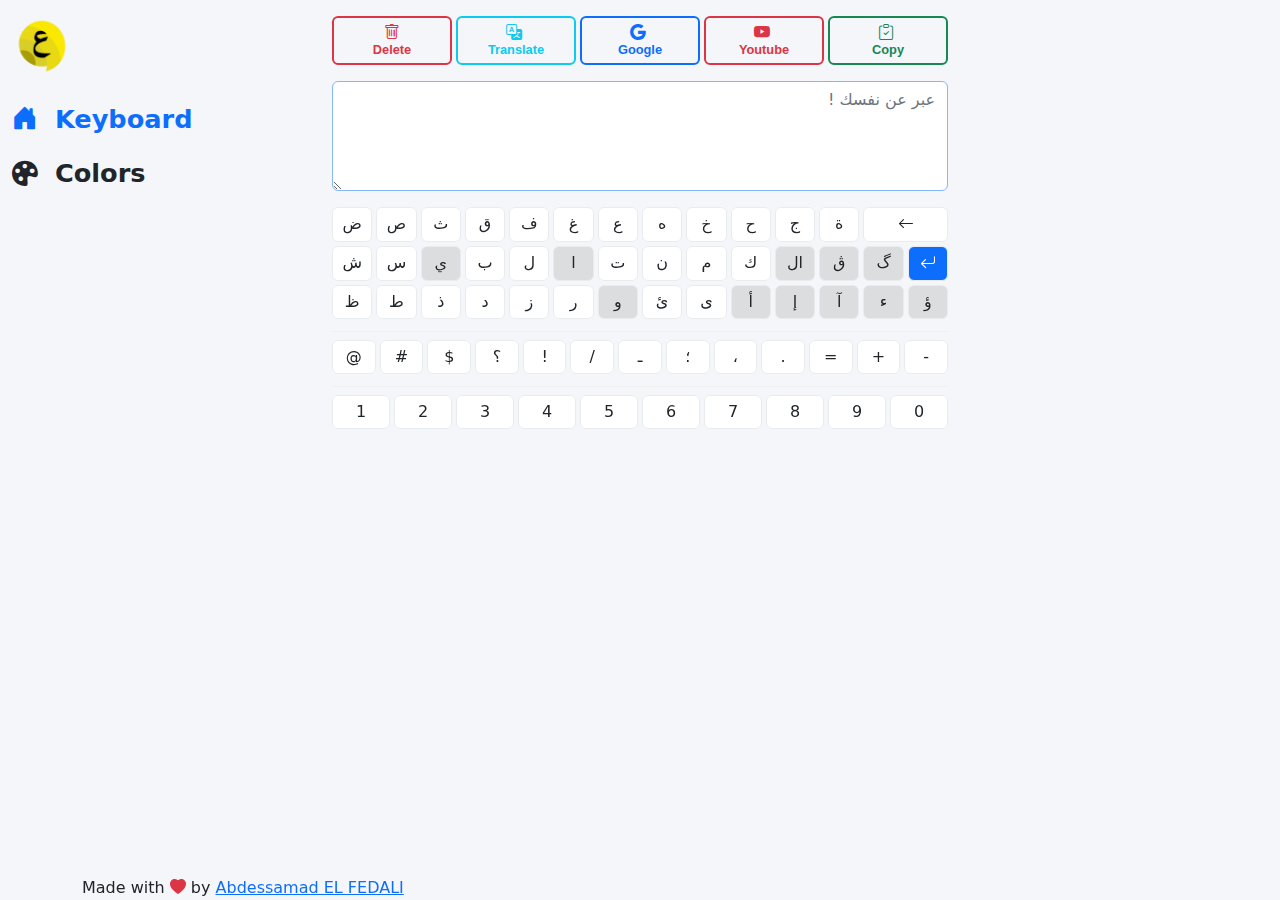
<file: index.html>
<!DOCTYPE html>
<html lang="ar">

<head>
  <meta charset="UTF-8">
  <meta http-equiv="X-UA-Compatible" content="IE=edge">

  <meta name="viewport" content="width=device-width, initial-scale=1.0">
  <meta name="description" content="Best Arabic keyboard, colors an todo list you can use it daily in your work">
  <title>Ar tools - arabic keyboard </title>
  <link rel="stylesheet" href="css/theme.min.css">
  <script src="https://code.jquery.com/jquery-3.6.0.min.js"
    integrity="sha256-/xUj+3OJU5yExlq6GSYGSHk7tPXikynS7ogEvDej/m4=" crossorigin="anonymous"></script>
  <link rel="stylesheet" href="https://cdn.jsdelivr.net/npm/bootstrap-icons@1.9.1/font/bootstrap-icons.css">
  <link rel="shortcut icon" href="favicon.png" type="image/x-icon">

  <!-- Global site tag (gtag.js) - Google Analytics -->
  <script async src="https://www.googletagmanager.com/gtag/js?id=G-72LWES2GHR"></script>
  <script>
    window.dataLayer = window.dataLayer || [];
    function gtag() { dataLayer.push(arguments); }
    gtag('js', new Date());

    gtag('config', 'G-72LWES2GHR');
  </script>
</head>

<body>



  <main id="main">
    <div class="container-fluid my-3">
      <div class="row">
        <div class="col-lg-3">

          <!-- logo -->
          <a href="https://elfedali.github.io/artools/">
            <img src="./logo.png" alt="arabic keyword" srcset="" width="60">
          </a>


          <ul class="menu">
            <li>
              <a href="https://elfedali.github.io/artools/" class="active">
                <i class="bi bi-house-door-fill"></i>
                <span class="ms-2">Keyboard</span>
              </a>
            </li>


            <li>
              <a href="https://elfedali.github.io/artools/colors">
                <i class="bi bi-palette-fill"></i>
                <span class="ms-2">Colors</span>
              </a>
            </li>

            <!-- <li>
              <a href="/todo/">
                <i class="bi bi-info-circle-fill"></i>
                <span class="ms-2">To do</span>
              </a>
            </li> -->

          </ul>

        </div>
        <div class="col-lg-6 ">
          <div class="actions d-grid">
            <button class="btn btn-outline-danger" id="delete_text">
              <div>
                <i class="bi bi-trash"></i>
                <div>
                  Delete
                </div>
              </div>
            </button>
            <button class="btn btn-outline-info" id="openTranslateEn">
              <div>
                <i class="bi bi-translate text-small me-1"></i>
                <div>
                  Translate
                </div>
              </div>
            </button>
            <button class="btn btn-outline-primary" id="openGoogle">
              <div>
                <i class="bi bi-google text-small me-1"></i>
                <div>
                  Google
                </div>
              </div>
            </button>
            <button class="btn btn-outline-danger" id="openYoutube">
              <div>
                <i class="bi bi-youtube text-small me-1"></i>
                <div>
                  Youtube
                </div>
              </div>
            </button>

            <button class="btn btn-outline-success" id="copy">
              <div>
                <i class="bi bi-clipboard-check text-small me-1"></i>
                <div>Copy</div>
              </div>
            </button>

          </div>
          <form class="mb-3" dir="rtl">
            <div class="form-group">
              <textarea name="text" id="formControlTextarea" rows="4" class="form-control w-100" autofocus
                placeholder="عبر عن نفسك !"></textarea>
            </div>
          </form>




          <!--start Keyboard-->
          <div id="id-kb">
            <div class="kb-inner">
              <div class="kb-row">



                <div class="kb-key" data-value="ض">
                  <span>
                    ض
                  </span>
                </div>


                <div class="kb-key" data-value="ص">
                  <span>
                    ص
                  </span>
                </div>


                <div class="kb-key" data-value="ث">
                  <span>ث</span>
                </div>


                <div class="kb-key" data-value="ق">
                  <span>
                    ق
                  </span>
                </div>


                <div class="kb-key" data-value="ف">
                  <span>
                    ف
                  </span>
                </div>


                <div class="kb-key" data-value="غ">
                  <span>
                    غ
                  </span>
                </div>


                <div class="kb-key" data-value="ع">
                  <span>
                    ع
                  </span>
                </div>


                <div class="kb-key" data-value="ه">
                  <span>
                    ه
                  </span>
                </div>


                <div class="kb-key" data-value="خ">
                  <span>خ</span>
                </div>


                <div class="kb-key" data-value="ح">
                  <span>
                    ح
                  </span>
                </div>


                <div class="kb-key" data-value="ج">
                  <span>
                    ج
                  </span>
                </div>


                <div class="kb-key" data-value="ة">
                  <span>
                    ة
                  </span>
                </div>


                <div class="kb-key long-key" id="delete" data-value="del">

                  <i class="bi bi-arrow-left"></i>
                </div>

              </div>

              <div class="kb-row">

                <div class="kb-key" data-value="ش">
                  <span>
                    ش
                  </span>
                </div>


                <div class="kb-key" data-value="س">
                  <span>
                    س
                  </span>
                </div>


                <div class="kb-key kb-special" data-value="ي">
                  <span>
                    ي
                  </span>
                </div>


                <div class="kb-key" data-value="ب">
                  <span>
                    ب
                  </span>
                </div>


                <div class="kb-key" data-value="ل">
                  <span>
                    ل
                  </span>
                </div>


                <div class="kb-key kb-special" data-value="ا">
                  <span>
                    ا
                  </span>
                </div>


                <div class="kb-key" data-value="ت">
                  <span>
                    ت
                  </span>
                </div>


                <div class="kb-key" data-value="ن">
                  <span>
                    ن
                  </span>
                </div>


                <div class="kb-key" data-value="م">
                  <span>
                    م
                  </span>
                </div>


                <div class="kb-key" data-value="ك">
                  <span>
                    ك
                  </span>
                </div>


                <div class="kb-key kb-special" data-value="ال">
                  <span>
                    ال
                  </span>
                </div>


                <div class="kb-key kb-special" data-value="ڨ">
                  <span>
                    ڨ
                  </span>
                </div>


                <div class="kb-key kb-special" data-value="گ">
                  <span>
                    گ
                  </span>
                </div>
                <div class="kb-key text-bg-primary" data-value="enter">
                  <span>
                    <i class="bi bi-arrow-return-left"></i>
                  </span>
                </div>


              </div>
              <div class="kb-row">


                <div class="kb-key" data-value="ظ">
                  <span>
                    ظ
                  </span>
                </div>


                <div class="kb-key" data-value="ط">
                  <span>
                    ط
                  </span>
                </div>


                <div class="kb-key" data-value="ذ">
                  <span>
                    ذ
                  </span>
                </div>


                <div class="kb-key" data-value="د">
                  <span>
                    د
                  </span>
                </div>


                <div class="kb-key" data-value="ز">
                  <span>
                    ز
                  </span>
                </div>


                <div class="kb-key" data-value="ر">
                  <span>
                    ر
                  </span>
                </div>


                <div class="kb-key kb-special" data-value="و">
                  <span>
                    و
                  </span>
                </div>


                <div class="kb-key" data-value="ئ">
                  <span>
                    ئ
                  </span>
                </div>


                <div class="kb-key" data-value="ى">
                  <span>
                    ى
                  </span>
                </div>


                <div class="kb-key kb-special" data-value="أ">
                  <span>
                    أ
                  </span>
                </div>


                <div class="kb-key kb-special" data-value="إ">
                  <span>
                    إ
                  </span>
                </div>


                <div class="kb-key kb-special" data-value="آ">
                  <span>
                    آ
                  </span>
                </div>


                <div class="kb-key kb-special" data-value="ء">
                  <span>
                    ء
                  </span>
                </div>


                <div class="kb-key kb-special" data-value="ؤ">
                  <span>
                    ؤ
                  </span>
                </div>


              </div>
              <hr>
              <div class="d-grid kb-row-13 gap-1">

                <div class="kb-key" data-value="@">
                  <span>@</span>
                </div>


                <div class="kb-key" data-value="#">
                  <span>#</span>
                </div>


                <div class="kb-key" data-value="$">
                  <span>$</span>
                </div>


                <div class="kb-key" data-value="؟">
                  <span>؟</span>
                </div>


                <div class="kb-key" data-value="!">
                  <span>!</span>
                </div>


                <div class="kb-key" data-value="/">
                  <span>/</span>
                </div>


                <div class="kb-key" data-value="-">
                  <span>ـ</span>
                </div>


                <div class="kb-key" data-value="؛">
                  <span>؛</span>
                </div>


                <div class="kb-key" data-value="،">
                  <span>،</span>
                </div>


                <div class="kb-key" data-value=".">
                  <span>.</span>
                </div>


                <div class="kb-key" data-value="=">
                  <span>=</span>
                </div>


                <div class="kb-key" data-value="+">
                  <span>+</span>
                </div>


                <div class="kb-key" data-value="-">
                  <span>-</span>
                </div>

              </div>
              <hr>
              <div class="d-grid kb-row-10 gap-1" id="rowNumbers">

                <div class="kb-key" data-value="1">
                  <span>1</span>
                </div>


                <div class="kb-key" data-value="2">
                  <span>2</span>
                </div>


                <div class="kb-key" data-value="3">
                  <span>3</span>
                </div>


                <div class="kb-key" data-value="4">
                  <span>4</span>
                </div>


                <div class="kb-key" data-value="5">
                  <span>5</span>
                </div>


                <div class="kb-key" data-value="6">
                  <span>6</span>
                </div>


                <div class="kb-key" data-value="7">
                  <span>7</span>
                </div>


                <div class="kb-key" data-value="8">
                  <span>8</span>
                </div>


                <div class="kb-key" data-value="9">
                  <span>9</span>
                </div>


                <div class="kb-key" data-value="0">
                  <span>0</span>
                </div>

              </div>
              <!--#endregion-->


            </div>
            <!-- /#keyboard -->
          </div>
        </div>
        <div class="col-lg-3">

        </div>


      </div>
      <!-- /.row -->
    </div>
    <!-- /.container -->


  </main>

  <footer class="fixed-bottom">
    <div class="container">
      <div class="row">
        <div class="col-12">
          <p class="m-0">
            Made with <i class="bi bi-heart-fill text-danger"></i> by <a href="https://github.com/elfedali">Abdessamad
              EL FEDALI</a>
          </p>
        </div>
        <!-- /.col-12 -->
      </div>
      <!-- /.row -->
    </div>
    <!-- /.container -->
  </footer>
  <!--Script-->
  <!-- <script src="https://cdn.jsdelivr.net/npm/bootstrap@5.2.0/dist/js/bootstrap.bundle.min.js"
    integrity="sha384-A3rJD856KowSb7dwlZdYEkO39Gagi7vIsF0jrRAoQmDKKtQBHUuLZ9AsSv4jD4Xa"
    crossorigin="anonymous"></script> -->

  <script src="js/script.js"></script>
  <script src="js/latin_sound.js"></script>
  <script src="js/gtranslate.js"></script>
</body>

</html>
</file>
<file: css/theme.min.css>
﻿@import"https://fonts.googleapis.com/css2?family=Tajawal:wght@400;500;700&display=swap";/*!
 * Bootstrap  v5.2.2 (https://getbootstrap.com/)
 * Copyright 2011-2022 The Bootstrap Authors
 * Copyright 2011-2022 Twitter, Inc.
 * Licensed under MIT (https://github.com/twbs/bootstrap/blob/main/LICENSE)
 */:root{--bs-blue: #0d6efd;--bs-indigo: #6610f2;--bs-purple: #6f42c1;--bs-pink: #d63384;--bs-red: #dc3545;--bs-orange: #fd7e14;--bs-yellow: #ffc107;--bs-green: #198754;--bs-teal: #20c997;--bs-cyan: #0dcaf0;--bs-black: #000;--bs-white: #fff;--bs-gray: #6c757d;--bs-gray-dark: #343a40;--bs-gray-100: #f8f9fa;--bs-gray-200: #e9ecef;--bs-gray-300: #dee2e6;--bs-gray-400: #ced4da;--bs-gray-500: #adb5bd;--bs-gray-600: #6c757d;--bs-gray-700: #495057;--bs-gray-800: #343a40;--bs-gray-900: #212529;--bs-primary: #0d6efd;--bs-secondary: #dfdfdf;--bs-success: #198754;--bs-info: #0dcaf0;--bs-warning: #ffc107;--bs-danger: #dc3545;--bs-light: #f8f9fa;--bs-dark: #212529;--bs-primary-rgb: 13, 110, 253;--bs-secondary-rgb: 223, 223, 223;--bs-success-rgb: 25, 135, 84;--bs-info-rgb: 13, 202, 240;--bs-warning-rgb: 255, 193, 7;--bs-danger-rgb: 220, 53, 69;--bs-light-rgb: 248, 249, 250;--bs-dark-rgb: 33, 37, 41;--bs-white-rgb: 255, 255, 255;--bs-black-rgb: 0, 0, 0;--bs-body-color-rgb: 33, 37, 41;--bs-body-bg-rgb: 255, 255, 255;--bs-font-sans-serif: system-ui, -apple-system, "Segoe UI", Roboto, "Helvetica Neue", "Noto Sans", "Liberation Sans", Arial, sans-serif, "Apple Color Emoji", "Segoe UI Emoji", "Segoe UI Symbol", "Noto Color Emoji";--bs-font-monospace: SFMono-Regular, Menlo, Monaco, Consolas, "Liberation Mono", "Courier New", monospace;--bs-gradient: linear-gradient(180deg, rgba(255, 255, 255, 0.15), rgba(255, 255, 255, 0));--bs-body-font-family: var(--bs-font-sans-serif);--bs-body-font-size:1rem;--bs-body-font-weight: 400;--bs-body-line-height: 1.5;--bs-body-color: #212529;--bs-body-bg: #fff;--bs-border-width: 1px;--bs-border-style: solid;--bs-border-color: rgba(223, 223, 223, 0.1);--bs-border-color-translucent: rgba(0, 0, 0, 0.175);--bs-border-radius: 0.375rem;--bs-border-radius-sm: 0.25rem;--bs-border-radius-lg: 0.5rem;--bs-border-radius-xl: 1rem;--bs-border-radius-2xl: 2rem;--bs-border-radius-pill: 50rem;--bs-link-color: #0d6efd;--bs-link-hover-color: #0a58ca;--bs-code-color: #d63384;--bs-highlight-bg: #fff3cd}*,*::before,*::after{box-sizing:border-box}@media(prefers-reduced-motion: no-preference){:root{scroll-behavior:smooth}}body{margin:0;font-family:var(--bs-body-font-family);font-size:var(--bs-body-font-size);font-weight:var(--bs-body-font-weight);line-height:var(--bs-body-line-height);color:var(--bs-body-color);text-align:var(--bs-body-text-align);background-color:var(--bs-body-bg);-webkit-text-size-adjust:100%;-webkit-tap-highlight-color:rgba(0,0,0,0)}hr{margin:.5rem 0;color:inherit;border:0;border-top:1px solid rgba(223,223,223,.5);opacity:.5}h6,.h6,h5,.h5,h4,.h4,h3,.h3,h2,.h2,h1,.h1{margin-top:0;margin-bottom:.5rem;font-weight:500;line-height:1.2}h1,.h1{font-size:calc(1.375rem + 1.5vw)}@media(min-width: 1200px){h1,.h1{font-size:2.5rem}}h2,.h2{font-size:calc(1.325rem + 0.9vw)}@media(min-width: 1200px){h2,.h2{font-size:2rem}}h3,.h3{font-size:calc(1.3rem + 0.6vw)}@media(min-width: 1200px){h3,.h3{font-size:1.75rem}}h4,.h4{font-size:calc(1.275rem + 0.3vw)}@media(min-width: 1200px){h4,.h4{font-size:1.5rem}}h5,.h5{font-size:1.25rem}h6,.h6{font-size:1rem}p{margin-top:0;margin-bottom:1rem}abbr[title]{text-decoration:underline dotted;cursor:help;text-decoration-skip-ink:none}address{margin-bottom:1rem;font-style:normal;line-height:inherit}ol,ul{padding-left:2rem}ol,ul,dl{margin-top:0;margin-bottom:1rem}ol ol,ul ul,ol ul,ul ol{margin-bottom:0}dt{font-weight:700}dd{margin-bottom:.5rem;margin-left:0}blockquote{margin:0 0 1rem}b,strong{font-weight:bolder}small,.small{font-size:0.875em}mark,.mark{padding:.1875em;background-color:var(--bs-highlight-bg)}sub,sup{position:relative;font-size:0.75em;line-height:0;vertical-align:baseline}sub{bottom:-0.25em}sup{top:-0.5em}a{color:var(--bs-link-color);text-decoration:underline}a:hover{color:var(--bs-link-hover-color)}a:not([href]):not([class]),a:not([href]):not([class]):hover{color:inherit;text-decoration:none}pre,code,kbd,samp{font-family:var(--bs-font-monospace);font-size:1em}pre{display:block;margin-top:0;margin-bottom:1rem;overflow:auto;font-size:0.875em}pre code{font-size:inherit;color:inherit;word-break:normal}code{font-size:0.875em;color:var(--bs-code-color);word-wrap:break-word}a>code{color:inherit}kbd{padding:.1875rem .375rem;font-size:0.875em;color:var(--bs-body-bg);background-color:var(--bs-body-color);border-radius:.25rem}kbd kbd{padding:0;font-size:1em}figure{margin:0 0 1rem}img,svg{vertical-align:middle}table{caption-side:bottom;border-collapse:collapse}caption{padding-top:.5rem;padding-bottom:.5rem;color:#6c757d;text-align:left}th{text-align:inherit;text-align:-webkit-match-parent}thead,tbody,tfoot,tr,td,th{border-color:inherit;border-style:solid;border-width:0}label{display:inline-block}button{border-radius:0}button:focus:not(:focus-visible){outline:0}input,button,select,optgroup,textarea{margin:0;font-family:inherit;font-size:inherit;line-height:inherit}button,select{text-transform:none}[role=button]{cursor:pointer}select{word-wrap:normal}select:disabled{opacity:1}[list]:not([type=date]):not([type=datetime-local]):not([type=month]):not([type=week]):not([type=time])::-webkit-calendar-picker-indicator{display:none !important}button,[type=button],[type=reset],[type=submit]{-webkit-appearance:button}button:not(:disabled),[type=button]:not(:disabled),[type=reset]:not(:disabled),[type=submit]:not(:disabled){cursor:pointer}::-moz-focus-inner{padding:0;border-style:none}textarea{resize:vertical}fieldset{min-width:0;padding:0;margin:0;border:0}legend{float:left;width:100%;padding:0;margin-bottom:.5rem;font-size:calc(1.275rem + 0.3vw);line-height:inherit}@media(min-width: 1200px){legend{font-size:1.5rem}}legend+*{clear:left}::-webkit-datetime-edit-fields-wrapper,::-webkit-datetime-edit-text,::-webkit-datetime-edit-minute,::-webkit-datetime-edit-hour-field,::-webkit-datetime-edit-day-field,::-webkit-datetime-edit-month-field,::-webkit-datetime-edit-year-field{padding:0}::-webkit-inner-spin-button{height:auto}[type=search]{outline-offset:-2px;-webkit-appearance:textfield}::-webkit-search-decoration{-webkit-appearance:none}::-webkit-color-swatch-wrapper{padding:0}::file-selector-button{font:inherit;-webkit-appearance:button}output{display:inline-block}iframe{border:0}summary{display:list-item;cursor:pointer}progress{vertical-align:baseline}[hidden]{display:none !important}.lead{font-size:1.25rem;font-weight:300}.display-1{font-size:calc(1.625rem + 4.5vw);font-weight:300;line-height:1.2}@media(min-width: 1200px){.display-1{font-size:5rem}}.display-2{font-size:calc(1.575rem + 3.9vw);font-weight:300;line-height:1.2}@media(min-width: 1200px){.display-2{font-size:4.5rem}}.display-3{font-size:calc(1.525rem + 3.3vw);font-weight:300;line-height:1.2}@media(min-width: 1200px){.display-3{font-size:4rem}}.display-4{font-size:calc(1.475rem + 2.7vw);font-weight:300;line-height:1.2}@media(min-width: 1200px){.display-4{font-size:3.5rem}}.display-5{font-size:calc(1.425rem + 2.1vw);font-weight:300;line-height:1.2}@media(min-width: 1200px){.display-5{font-size:3rem}}.display-6{font-size:calc(1.375rem + 1.5vw);font-weight:300;line-height:1.2}@media(min-width: 1200px){.display-6{font-size:2.5rem}}.list-unstyled,.menu{padding-left:0;list-style:none}.list-inline{padding-left:0;list-style:none}.list-inline-item{display:inline-block}.list-inline-item:not(:last-child){margin-right:.5rem}.initialism{font-size:0.875em;text-transform:uppercase}.blockquote{margin-bottom:1rem;font-size:1.25rem}.blockquote>:last-child{margin-bottom:0}.blockquote-footer{margin-top:-1rem;margin-bottom:1rem;font-size:0.875em;color:#6c757d}.blockquote-footer::before{content:"— "}.img-fluid{max-width:100%;height:auto}.img-thumbnail{padding:.25rem;background-color:#fff;border:1px solid var(--bs-border-color);border-radius:.375rem;max-width:100%;height:auto}.figure{display:inline-block}.figure-img{margin-bottom:.5rem;line-height:1}.figure-caption{font-size:0.875em;color:#6c757d}.container,.container-fluid,.container-xxl,.container-xl,.container-lg,.container-md,.container-sm{--bs-gutter-x: 1.5rem;--bs-gutter-y: 0;width:100%;padding-right:calc(var(--bs-gutter-x)*.5);padding-left:calc(var(--bs-gutter-x)*.5);margin-right:auto;margin-left:auto}@media(min-width: 576px){.container-sm,.container{max-width:540px}}@media(min-width: 768px){.container-md,.container-sm,.container{max-width:720px}}@media(min-width: 992px){.container-lg,.container-md,.container-sm,.container{max-width:960px}}@media(min-width: 1200px){.container-xl,.container-lg,.container-md,.container-sm,.container{max-width:1140px}}@media(min-width: 1400px){.container-xxl,.container-xl,.container-lg,.container-md,.container-sm,.container{max-width:1320px}}.row{--bs-gutter-x: 1.5rem;--bs-gutter-y: 0;display:flex;flex-wrap:wrap;margin-top:calc(-1*var(--bs-gutter-y));margin-right:calc(-0.5*var(--bs-gutter-x));margin-left:calc(-0.5*var(--bs-gutter-x))}.row>*{flex-shrink:0;width:100%;max-width:100%;padding-right:calc(var(--bs-gutter-x)*.5);padding-left:calc(var(--bs-gutter-x)*.5);margin-top:var(--bs-gutter-y)}.col{flex:1 0 0%}.row-cols-auto>*{flex:0 0 auto;width:auto}.row-cols-1>*{flex:0 0 auto;width:100%}.row-cols-2>*{flex:0 0 auto;width:50%}.row-cols-3>*{flex:0 0 auto;width:33.3333333333%}.row-cols-4>*{flex:0 0 auto;width:25%}.row-cols-5>*{flex:0 0 auto;width:20%}.row-cols-6>*{flex:0 0 auto;width:16.6666666667%}.col-auto{flex:0 0 auto;width:auto}.col-1{flex:0 0 auto;width:8.33333333%}.col-2{flex:0 0 auto;width:16.66666667%}.col-3{flex:0 0 auto;width:25%}.col-4{flex:0 0 auto;width:33.33333333%}.col-5{flex:0 0 auto;width:41.66666667%}.col-6{flex:0 0 auto;width:50%}.col-7{flex:0 0 auto;width:58.33333333%}.col-8{flex:0 0 auto;width:66.66666667%}.col-9{flex:0 0 auto;width:75%}.col-10{flex:0 0 auto;width:83.33333333%}.col-11{flex:0 0 auto;width:91.66666667%}.col-12{flex:0 0 auto;width:100%}.offset-1{margin-left:8.33333333%}.offset-2{margin-left:16.66666667%}.offset-3{margin-left:25%}.offset-4{margin-left:33.33333333%}.offset-5{margin-left:41.66666667%}.offset-6{margin-left:50%}.offset-7{margin-left:58.33333333%}.offset-8{margin-left:66.66666667%}.offset-9{margin-left:75%}.offset-10{margin-left:83.33333333%}.offset-11{margin-left:91.66666667%}.g-0,.gx-0{--bs-gutter-x: 0}.g-0,.gy-0{--bs-gutter-y: 0}.g-1,.gx-1{--bs-gutter-x: 0.25rem}.g-1,.gy-1{--bs-gutter-y: 0.25rem}.g-2,.gx-2{--bs-gutter-x: 0.5rem}.g-2,.gy-2{--bs-gutter-y: 0.5rem}.g-3,.gx-3{--bs-gutter-x: 1rem}.g-3,.gy-3{--bs-gutter-y: 1rem}.g-4,.gx-4{--bs-gutter-x: 1.5rem}.g-4,.gy-4{--bs-gutter-y: 1.5rem}.g-5,.gx-5{--bs-gutter-x: 3rem}.g-5,.gy-5{--bs-gutter-y: 3rem}@media(min-width: 576px){.col-sm{flex:1 0 0%}.row-cols-sm-auto>*{flex:0 0 auto;width:auto}.row-cols-sm-1>*{flex:0 0 auto;width:100%}.row-cols-sm-2>*{flex:0 0 auto;width:50%}.row-cols-sm-3>*{flex:0 0 auto;width:33.3333333333%}.row-cols-sm-4>*{flex:0 0 auto;width:25%}.row-cols-sm-5>*{flex:0 0 auto;width:20%}.row-cols-sm-6>*{flex:0 0 auto;width:16.6666666667%}.col-sm-auto{flex:0 0 auto;width:auto}.col-sm-1{flex:0 0 auto;width:8.33333333%}.col-sm-2{flex:0 0 auto;width:16.66666667%}.col-sm-3{flex:0 0 auto;width:25%}.col-sm-4{flex:0 0 auto;width:33.33333333%}.col-sm-5{flex:0 0 auto;width:41.66666667%}.col-sm-6{flex:0 0 auto;width:50%}.col-sm-7{flex:0 0 auto;width:58.33333333%}.col-sm-8{flex:0 0 auto;width:66.66666667%}.col-sm-9{flex:0 0 auto;width:75%}.col-sm-10{flex:0 0 auto;width:83.33333333%}.col-sm-11{flex:0 0 auto;width:91.66666667%}.col-sm-12{flex:0 0 auto;width:100%}.offset-sm-0{margin-left:0}.offset-sm-1{margin-left:8.33333333%}.offset-sm-2{margin-left:16.66666667%}.offset-sm-3{margin-left:25%}.offset-sm-4{margin-left:33.33333333%}.offset-sm-5{margin-left:41.66666667%}.offset-sm-6{margin-left:50%}.offset-sm-7{margin-left:58.33333333%}.offset-sm-8{margin-left:66.66666667%}.offset-sm-9{margin-left:75%}.offset-sm-10{margin-left:83.33333333%}.offset-sm-11{margin-left:91.66666667%}.g-sm-0,.gx-sm-0{--bs-gutter-x: 0}.g-sm-0,.gy-sm-0{--bs-gutter-y: 0}.g-sm-1,.gx-sm-1{--bs-gutter-x: 0.25rem}.g-sm-1,.gy-sm-1{--bs-gutter-y: 0.25rem}.g-sm-2,.gx-sm-2{--bs-gutter-x: 0.5rem}.g-sm-2,.gy-sm-2{--bs-gutter-y: 0.5rem}.g-sm-3,.gx-sm-3{--bs-gutter-x: 1rem}.g-sm-3,.gy-sm-3{--bs-gutter-y: 1rem}.g-sm-4,.gx-sm-4{--bs-gutter-x: 1.5rem}.g-sm-4,.gy-sm-4{--bs-gutter-y: 1.5rem}.g-sm-5,.gx-sm-5{--bs-gutter-x: 3rem}.g-sm-5,.gy-sm-5{--bs-gutter-y: 3rem}}@media(min-width: 768px){.col-md{flex:1 0 0%}.row-cols-md-auto>*{flex:0 0 auto;width:auto}.row-cols-md-1>*{flex:0 0 auto;width:100%}.row-cols-md-2>*{flex:0 0 auto;width:50%}.row-cols-md-3>*{flex:0 0 auto;width:33.3333333333%}.row-cols-md-4>*{flex:0 0 auto;width:25%}.row-cols-md-5>*{flex:0 0 auto;width:20%}.row-cols-md-6>*{flex:0 0 auto;width:16.6666666667%}.col-md-auto{flex:0 0 auto;width:auto}.col-md-1{flex:0 0 auto;width:8.33333333%}.col-md-2{flex:0 0 auto;width:16.66666667%}.col-md-3{flex:0 0 auto;width:25%}.col-md-4{flex:0 0 auto;width:33.33333333%}.col-md-5{flex:0 0 auto;width:41.66666667%}.col-md-6{flex:0 0 auto;width:50%}.col-md-7{flex:0 0 auto;width:58.33333333%}.col-md-8{flex:0 0 auto;width:66.66666667%}.col-md-9{flex:0 0 auto;width:75%}.col-md-10{flex:0 0 auto;width:83.33333333%}.col-md-11{flex:0 0 auto;width:91.66666667%}.col-md-12{flex:0 0 auto;width:100%}.offset-md-0{margin-left:0}.offset-md-1{margin-left:8.33333333%}.offset-md-2{margin-left:16.66666667%}.offset-md-3{margin-left:25%}.offset-md-4{margin-left:33.33333333%}.offset-md-5{margin-left:41.66666667%}.offset-md-6{margin-left:50%}.offset-md-7{margin-left:58.33333333%}.offset-md-8{margin-left:66.66666667%}.offset-md-9{margin-left:75%}.offset-md-10{margin-left:83.33333333%}.offset-md-11{margin-left:91.66666667%}.g-md-0,.gx-md-0{--bs-gutter-x: 0}.g-md-0,.gy-md-0{--bs-gutter-y: 0}.g-md-1,.gx-md-1{--bs-gutter-x: 0.25rem}.g-md-1,.gy-md-1{--bs-gutter-y: 0.25rem}.g-md-2,.gx-md-2{--bs-gutter-x: 0.5rem}.g-md-2,.gy-md-2{--bs-gutter-y: 0.5rem}.g-md-3,.gx-md-3{--bs-gutter-x: 1rem}.g-md-3,.gy-md-3{--bs-gutter-y: 1rem}.g-md-4,.gx-md-4{--bs-gutter-x: 1.5rem}.g-md-4,.gy-md-4{--bs-gutter-y: 1.5rem}.g-md-5,.gx-md-5{--bs-gutter-x: 3rem}.g-md-5,.gy-md-5{--bs-gutter-y: 3rem}}@media(min-width: 992px){.col-lg{flex:1 0 0%}.row-cols-lg-auto>*{flex:0 0 auto;width:auto}.row-cols-lg-1>*{flex:0 0 auto;width:100%}.row-cols-lg-2>*{flex:0 0 auto;width:50%}.row-cols-lg-3>*{flex:0 0 auto;width:33.3333333333%}.row-cols-lg-4>*{flex:0 0 auto;width:25%}.row-cols-lg-5>*{flex:0 0 auto;width:20%}.row-cols-lg-6>*{flex:0 0 auto;width:16.6666666667%}.col-lg-auto{flex:0 0 auto;width:auto}.col-lg-1{flex:0 0 auto;width:8.33333333%}.col-lg-2{flex:0 0 auto;width:16.66666667%}.col-lg-3{flex:0 0 auto;width:25%}.col-lg-4{flex:0 0 auto;width:33.33333333%}.col-lg-5{flex:0 0 auto;width:41.66666667%}.col-lg-6{flex:0 0 auto;width:50%}.col-lg-7{flex:0 0 auto;width:58.33333333%}.col-lg-8{flex:0 0 auto;width:66.66666667%}.col-lg-9{flex:0 0 auto;width:75%}.col-lg-10{flex:0 0 auto;width:83.33333333%}.col-lg-11{flex:0 0 auto;width:91.66666667%}.col-lg-12{flex:0 0 auto;width:100%}.offset-lg-0{margin-left:0}.offset-lg-1{margin-left:8.33333333%}.offset-lg-2{margin-left:16.66666667%}.offset-lg-3{margin-left:25%}.offset-lg-4{margin-left:33.33333333%}.offset-lg-5{margin-left:41.66666667%}.offset-lg-6{margin-left:50%}.offset-lg-7{margin-left:58.33333333%}.offset-lg-8{margin-left:66.66666667%}.offset-lg-9{margin-left:75%}.offset-lg-10{margin-left:83.33333333%}.offset-lg-11{margin-left:91.66666667%}.g-lg-0,.gx-lg-0{--bs-gutter-x: 0}.g-lg-0,.gy-lg-0{--bs-gutter-y: 0}.g-lg-1,.gx-lg-1{--bs-gutter-x: 0.25rem}.g-lg-1,.gy-lg-1{--bs-gutter-y: 0.25rem}.g-lg-2,.gx-lg-2{--bs-gutter-x: 0.5rem}.g-lg-2,.gy-lg-2{--bs-gutter-y: 0.5rem}.g-lg-3,.gx-lg-3{--bs-gutter-x: 1rem}.g-lg-3,.gy-lg-3{--bs-gutter-y: 1rem}.g-lg-4,.gx-lg-4{--bs-gutter-x: 1.5rem}.g-lg-4,.gy-lg-4{--bs-gutter-y: 1.5rem}.g-lg-5,.gx-lg-5{--bs-gutter-x: 3rem}.g-lg-5,.gy-lg-5{--bs-gutter-y: 3rem}}@media(min-width: 1200px){.col-xl{flex:1 0 0%}.row-cols-xl-auto>*{flex:0 0 auto;width:auto}.row-cols-xl-1>*{flex:0 0 auto;width:100%}.row-cols-xl-2>*{flex:0 0 auto;width:50%}.row-cols-xl-3>*{flex:0 0 auto;width:33.3333333333%}.row-cols-xl-4>*{flex:0 0 auto;width:25%}.row-cols-xl-5>*{flex:0 0 auto;width:20%}.row-cols-xl-6>*{flex:0 0 auto;width:16.6666666667%}.col-xl-auto{flex:0 0 auto;width:auto}.col-xl-1{flex:0 0 auto;width:8.33333333%}.col-xl-2{flex:0 0 auto;width:16.66666667%}.col-xl-3{flex:0 0 auto;width:25%}.col-xl-4{flex:0 0 auto;width:33.33333333%}.col-xl-5{flex:0 0 auto;width:41.66666667%}.col-xl-6{flex:0 0 auto;width:50%}.col-xl-7{flex:0 0 auto;width:58.33333333%}.col-xl-8{flex:0 0 auto;width:66.66666667%}.col-xl-9{flex:0 0 auto;width:75%}.col-xl-10{flex:0 0 auto;width:83.33333333%}.col-xl-11{flex:0 0 auto;width:91.66666667%}.col-xl-12{flex:0 0 auto;width:100%}.offset-xl-0{margin-left:0}.offset-xl-1{margin-left:8.33333333%}.offset-xl-2{margin-left:16.66666667%}.offset-xl-3{margin-left:25%}.offset-xl-4{margin-left:33.33333333%}.offset-xl-5{margin-left:41.66666667%}.offset-xl-6{margin-left:50%}.offset-xl-7{margin-left:58.33333333%}.offset-xl-8{margin-left:66.66666667%}.offset-xl-9{margin-left:75%}.offset-xl-10{margin-left:83.33333333%}.offset-xl-11{margin-left:91.66666667%}.g-xl-0,.gx-xl-0{--bs-gutter-x: 0}.g-xl-0,.gy-xl-0{--bs-gutter-y: 0}.g-xl-1,.gx-xl-1{--bs-gutter-x: 0.25rem}.g-xl-1,.gy-xl-1{--bs-gutter-y: 0.25rem}.g-xl-2,.gx-xl-2{--bs-gutter-x: 0.5rem}.g-xl-2,.gy-xl-2{--bs-gutter-y: 0.5rem}.g-xl-3,.gx-xl-3{--bs-gutter-x: 1rem}.g-xl-3,.gy-xl-3{--bs-gutter-y: 1rem}.g-xl-4,.gx-xl-4{--bs-gutter-x: 1.5rem}.g-xl-4,.gy-xl-4{--bs-gutter-y: 1.5rem}.g-xl-5,.gx-xl-5{--bs-gutter-x: 3rem}.g-xl-5,.gy-xl-5{--bs-gutter-y: 3rem}}@media(min-width: 1400px){.col-xxl{flex:1 0 0%}.row-cols-xxl-auto>*{flex:0 0 auto;width:auto}.row-cols-xxl-1>*{flex:0 0 auto;width:100%}.row-cols-xxl-2>*{flex:0 0 auto;width:50%}.row-cols-xxl-3>*{flex:0 0 auto;width:33.3333333333%}.row-cols-xxl-4>*{flex:0 0 auto;width:25%}.row-cols-xxl-5>*{flex:0 0 auto;width:20%}.row-cols-xxl-6>*{flex:0 0 auto;width:16.6666666667%}.col-xxl-auto{flex:0 0 auto;width:auto}.col-xxl-1{flex:0 0 auto;width:8.33333333%}.col-xxl-2{flex:0 0 auto;width:16.66666667%}.col-xxl-3{flex:0 0 auto;width:25%}.col-xxl-4{flex:0 0 auto;width:33.33333333%}.col-xxl-5{flex:0 0 auto;width:41.66666667%}.col-xxl-6{flex:0 0 auto;width:50%}.col-xxl-7{flex:0 0 auto;width:58.33333333%}.col-xxl-8{flex:0 0 auto;width:66.66666667%}.col-xxl-9{flex:0 0 auto;width:75%}.col-xxl-10{flex:0 0 auto;width:83.33333333%}.col-xxl-11{flex:0 0 auto;width:91.66666667%}.col-xxl-12{flex:0 0 auto;width:100%}.offset-xxl-0{margin-left:0}.offset-xxl-1{margin-left:8.33333333%}.offset-xxl-2{margin-left:16.66666667%}.offset-xxl-3{margin-left:25%}.offset-xxl-4{margin-left:33.33333333%}.offset-xxl-5{margin-left:41.66666667%}.offset-xxl-6{margin-left:50%}.offset-xxl-7{margin-left:58.33333333%}.offset-xxl-8{margin-left:66.66666667%}.offset-xxl-9{margin-left:75%}.offset-xxl-10{margin-left:83.33333333%}.offset-xxl-11{margin-left:91.66666667%}.g-xxl-0,.gx-xxl-0{--bs-gutter-x: 0}.g-xxl-0,.gy-xxl-0{--bs-gutter-y: 0}.g-xxl-1,.gx-xxl-1{--bs-gutter-x: 0.25rem}.g-xxl-1,.gy-xxl-1{--bs-gutter-y: 0.25rem}.g-xxl-2,.gx-xxl-2{--bs-gutter-x: 0.5rem}.g-xxl-2,.gy-xxl-2{--bs-gutter-y: 0.5rem}.g-xxl-3,.gx-xxl-3{--bs-gutter-x: 1rem}.g-xxl-3,.gy-xxl-3{--bs-gutter-y: 1rem}.g-xxl-4,.gx-xxl-4{--bs-gutter-x: 1.5rem}.g-xxl-4,.gy-xxl-4{--bs-gutter-y: 1.5rem}.g-xxl-5,.gx-xxl-5{--bs-gutter-x: 3rem}.g-xxl-5,.gy-xxl-5{--bs-gutter-y: 3rem}}.form-label{margin-bottom:.5rem}.col-form-label{padding-top:calc(0.375rem + 1px);padding-bottom:calc(0.375rem + 1px);margin-bottom:0;font-size:inherit;line-height:1.5}.col-form-label-lg{padding-top:calc(0.5rem + 1px);padding-bottom:calc(0.5rem + 1px);font-size:1.25rem}.col-form-label-sm{padding-top:calc(0.25rem + 1px);padding-bottom:calc(0.25rem + 1px);font-size:0.875rem}.form-text{margin-top:.25rem;font-size:0.875em;color:#6c757d}.form-control{display:block;width:100%;padding:.375rem .75rem;font-size:1rem;font-weight:400;line-height:1.5;color:#212529;background-color:#fff;background-clip:padding-box;border:1px solid #ced4da;appearance:none;border-radius:.375rem;transition:border-color .15s ease-in-out,box-shadow .15s ease-in-out}@media(prefers-reduced-motion: reduce){.form-control{transition:none}}.form-control[type=file]{overflow:hidden}.form-control[type=file]:not(:disabled):not([readonly]){cursor:pointer}.form-control:focus{color:#212529;background-color:#fff;border-color:#86b7fe;outline:0;box-shadow:none}.form-control::-webkit-date-and-time-value{height:1.5em}.form-control::placeholder{color:#6c757d;opacity:1}.form-control:disabled{background-color:#e9ecef;opacity:1}.form-control::file-selector-button{padding:.375rem .75rem;margin:-0.375rem -0.75rem;margin-inline-end:.75rem;color:#212529;background-color:#e9ecef;pointer-events:none;border-color:inherit;border-style:solid;border-width:0;border-inline-end-width:1px;border-radius:0;transition:color .15s ease-in-out,background-color .15s ease-in-out,border-color .15s ease-in-out,box-shadow .15s ease-in-out}@media(prefers-reduced-motion: reduce){.form-control::file-selector-button{transition:none}}.form-control:hover:not(:disabled):not([readonly])::file-selector-button{background-color:#dde0e3}.form-control-plaintext{display:block;width:100%;padding:.375rem 0;margin-bottom:0;line-height:1.5;color:#212529;background-color:transparent;border:solid transparent;border-width:1px 0}.form-control-plaintext:focus{outline:0}.form-control-plaintext.form-control-sm,.form-control-plaintext.form-control-lg{padding-right:0;padding-left:0}.form-control-sm{min-height:calc(1.5em + 0.5rem + 2px);padding:.25rem .5rem;font-size:0.875rem;border-radius:.25rem}.form-control-sm::file-selector-button{padding:.25rem .5rem;margin:-0.25rem -0.5rem;margin-inline-end:.5rem}.form-control-lg{min-height:calc(1.5em + 1rem + 2px);padding:.5rem 1rem;font-size:1.25rem;border-radius:.5rem}.form-control-lg::file-selector-button{padding:.5rem 1rem;margin:-0.5rem -1rem;margin-inline-end:1rem}textarea.form-control{min-height:calc(1.5em + 0.75rem + 2px)}textarea.form-control-sm{min-height:calc(1.5em + 0.5rem + 2px)}textarea.form-control-lg{min-height:calc(1.5em + 1rem + 2px)}.form-control-color{width:3rem;height:calc(1.5em + 0.75rem + 2px);padding:.375rem}.form-control-color:not(:disabled):not([readonly]){cursor:pointer}.form-control-color::-moz-color-swatch{border:0 !important;border-radius:.375rem}.form-control-color::-webkit-color-swatch{border-radius:.375rem}.form-control-color.form-control-sm{height:calc(1.5em + 0.5rem + 2px)}.form-control-color.form-control-lg{height:calc(1.5em + 1rem + 2px)}.form-select{display:block;width:100%;padding:.375rem 2.25rem .375rem .75rem;-moz-padding-start:calc(0.75rem - 3px);font-size:1rem;font-weight:400;line-height:1.5;color:#212529;background-color:#fff;background-image:url("data:image/svg+xml,%3csvg xmlns='http://www.w3.org/2000/svg' viewBox='0 0 16 16'%3e%3cpath fill='none' stroke='%23343a40' stroke-linecap='round' stroke-linejoin='round' stroke-width='2' d='m2 5 6 6 6-6'/%3e%3c/svg%3e");background-repeat:no-repeat;background-position:right .75rem center;background-size:16px 12px;border:1px solid #ced4da;border-radius:.375rem;transition:border-color .15s ease-in-out,box-shadow .15s ease-in-out;appearance:none}@media(prefers-reduced-motion: reduce){.form-select{transition:none}}.form-select:focus{border-color:#86b7fe;outline:0;box-shadow:0 0 0 .25rem rgba(13,110,253,.25)}.form-select[multiple],.form-select[size]:not([size="1"]){padding-right:.75rem;background-image:none}.form-select:disabled{background-color:#e9ecef}.form-select:-moz-focusring{color:transparent;text-shadow:0 0 0 #212529}.form-select-sm{padding-top:.25rem;padding-bottom:.25rem;padding-left:.5rem;font-size:0.875rem;border-radius:.25rem}.form-select-lg{padding-top:.5rem;padding-bottom:.5rem;padding-left:1rem;font-size:1.25rem;border-radius:.5rem}.form-check{display:block;min-height:1.5rem;padding-left:1.5em;margin-bottom:.125rem}.form-check .form-check-input{float:left;margin-left:-1.5em}.form-check-reverse{padding-right:1.5em;padding-left:0;text-align:right}.form-check-reverse .form-check-input{float:right;margin-right:-1.5em;margin-left:0}.form-check-input{width:1em;height:1em;margin-top:.25em;vertical-align:top;background-color:#fff;background-repeat:no-repeat;background-position:center;background-size:contain;border:1px solid rgba(0,0,0,.25);appearance:none;print-color-adjust:exact}.form-check-input[type=checkbox]{border-radius:.25em}.form-check-input[type=radio]{border-radius:50%}.form-check-input:active{filter:brightness(90%)}.form-check-input:focus{border-color:#86b7fe;outline:0;box-shadow:0 0 0 .25rem rgba(13,110,253,.25)}.form-check-input:checked{background-color:#0d6efd;border-color:#0d6efd}.form-check-input:checked[type=checkbox]{background-image:url("data:image/svg+xml,%3csvg xmlns='http://www.w3.org/2000/svg' viewBox='0 0 20 20'%3e%3cpath fill='none' stroke='%23fff' stroke-linecap='round' stroke-linejoin='round' stroke-width='3' d='m6 10 3 3 6-6'/%3e%3c/svg%3e")}.form-check-input:checked[type=radio]{background-image:url("data:image/svg+xml,%3csvg xmlns='http://www.w3.org/2000/svg' viewBox='-4 -4 8 8'%3e%3ccircle r='2' fill='%23fff'/%3e%3c/svg%3e")}.form-check-input[type=checkbox]:indeterminate{background-color:#0d6efd;border-color:#0d6efd;background-image:url("data:image/svg+xml,%3csvg xmlns='http://www.w3.org/2000/svg' viewBox='0 0 20 20'%3e%3cpath fill='none' stroke='%23fff' stroke-linecap='round' stroke-linejoin='round' stroke-width='3' d='M6 10h8'/%3e%3c/svg%3e")}.form-check-input:disabled{pointer-events:none;filter:none;opacity:.5}.form-check-input[disabled]~.form-check-label,.form-check-input:disabled~.form-check-label{cursor:default;opacity:.5}.form-switch{padding-left:2.5em}.form-switch .form-check-input{width:2em;margin-left:-2.5em;background-image:url("data:image/svg+xml,%3csvg xmlns='http://www.w3.org/2000/svg' viewBox='-4 -4 8 8'%3e%3ccircle r='3' fill='rgba%280, 0, 0, 0.25%29'/%3e%3c/svg%3e");background-position:left center;border-radius:2em;transition:background-position .15s ease-in-out}@media(prefers-reduced-motion: reduce){.form-switch .form-check-input{transition:none}}.form-switch .form-check-input:focus{background-image:url("data:image/svg+xml,%3csvg xmlns='http://www.w3.org/2000/svg' viewBox='-4 -4 8 8'%3e%3ccircle r='3' fill='%2386b7fe'/%3e%3c/svg%3e")}.form-switch .form-check-input:checked{background-position:right center;background-image:url("data:image/svg+xml,%3csvg xmlns='http://www.w3.org/2000/svg' viewBox='-4 -4 8 8'%3e%3ccircle r='3' fill='%23fff'/%3e%3c/svg%3e")}.form-switch.form-check-reverse{padding-right:2.5em;padding-left:0}.form-switch.form-check-reverse .form-check-input{margin-right:-2.5em;margin-left:0}.form-check-inline{display:inline-block;margin-right:1rem}.btn-check{position:absolute;clip:rect(0, 0, 0, 0);pointer-events:none}.btn-check[disabled]+.btn,.btn-check:disabled+.btn{pointer-events:none;filter:none;opacity:.65}.form-range{width:100%;height:1.5rem;padding:0;background-color:transparent;appearance:none}.form-range:focus{outline:0}.form-range:focus::-webkit-slider-thumb{box-shadow:0 0 0 1px #fff,none}.form-range:focus::-moz-range-thumb{box-shadow:0 0 0 1px #fff,none}.form-range::-moz-focus-outer{border:0}.form-range::-webkit-slider-thumb{width:1rem;height:1rem;margin-top:-0.25rem;background-color:#0d6efd;border:0;border-radius:1rem;transition:background-color .15s ease-in-out,border-color .15s ease-in-out,box-shadow .15s ease-in-out;appearance:none}@media(prefers-reduced-motion: reduce){.form-range::-webkit-slider-thumb{transition:none}}.form-range::-webkit-slider-thumb:active{background-color:#b6d4fe}.form-range::-webkit-slider-runnable-track{width:100%;height:.5rem;color:transparent;cursor:pointer;background-color:#dee2e6;border-color:transparent;border-radius:1rem}.form-range::-moz-range-thumb{width:1rem;height:1rem;background-color:#0d6efd;border:0;border-radius:1rem;transition:background-color .15s ease-in-out,border-color .15s ease-in-out,box-shadow .15s ease-in-out;appearance:none}@media(prefers-reduced-motion: reduce){.form-range::-moz-range-thumb{transition:none}}.form-range::-moz-range-thumb:active{background-color:#b6d4fe}.form-range::-moz-range-track{width:100%;height:.5rem;color:transparent;cursor:pointer;background-color:#dee2e6;border-color:transparent;border-radius:1rem}.form-range:disabled{pointer-events:none}.form-range:disabled::-webkit-slider-thumb{background-color:#adb5bd}.form-range:disabled::-moz-range-thumb{background-color:#adb5bd}.form-floating{position:relative}.form-floating>.form-control,.form-floating>.form-control-plaintext,.form-floating>.form-select{height:calc(3.5rem + 2px);line-height:1.25}.form-floating>label{position:absolute;top:0;left:0;width:100%;height:100%;padding:1rem .75rem;overflow:hidden;text-align:start;text-overflow:ellipsis;white-space:nowrap;pointer-events:none;border:1px solid transparent;transform-origin:0 0;transition:opacity .1s ease-in-out,transform .1s ease-in-out}@media(prefers-reduced-motion: reduce){.form-floating>label{transition:none}}.form-floating>.form-control,.form-floating>.form-control-plaintext{padding:1rem .75rem}.form-floating>.form-control::placeholder,.form-floating>.form-control-plaintext::placeholder{color:transparent}.form-floating>.form-control:focus,.form-floating>.form-control:not(:placeholder-shown),.form-floating>.form-control-plaintext:focus,.form-floating>.form-control-plaintext:not(:placeholder-shown){padding-top:1.625rem;padding-bottom:.625rem}.form-floating>.form-control:-webkit-autofill,.form-floating>.form-control-plaintext:-webkit-autofill{padding-top:1.625rem;padding-bottom:.625rem}.form-floating>.form-select{padding-top:1.625rem;padding-bottom:.625rem}.form-floating>.form-control:focus~label,.form-floating>.form-control:not(:placeholder-shown)~label,.form-floating>.form-control-plaintext~label,.form-floating>.form-select~label{opacity:.65;transform:scale(0.85) translateY(-0.5rem) translateX(0.15rem)}.form-floating>.form-control:-webkit-autofill~label{opacity:.65;transform:scale(0.85) translateY(-0.5rem) translateX(0.15rem)}.form-floating>.form-control-plaintext~label{border-width:1px 0}.input-group{position:relative;display:flex;flex-wrap:wrap;align-items:stretch;width:100%}.input-group>.form-control,.input-group>.form-select,.input-group>.form-floating{position:relative;flex:1 1 auto;width:1%;min-width:0}.input-group>.form-control:focus,.input-group>.form-select:focus,.input-group>.form-floating:focus-within{z-index:5}.input-group .btn{position:relative;z-index:2}.input-group .btn:focus{z-index:5}.input-group-text{display:flex;align-items:center;padding:.375rem .75rem;font-size:1rem;font-weight:400;line-height:1.5;color:#212529;text-align:center;white-space:nowrap;background-color:#e9ecef;border:1px solid #ced4da;border-radius:.375rem}.input-group-lg>.form-control,.input-group-lg>.form-select,.input-group-lg>.input-group-text,.input-group-lg>.btn{padding:.5rem 1rem;font-size:1.25rem;border-radius:.5rem}.input-group-sm>.form-control,.input-group-sm>.form-select,.input-group-sm>.input-group-text,.input-group-sm>.btn{padding:.25rem .5rem;font-size:0.875rem;border-radius:.25rem}.input-group-lg>.form-select,.input-group-sm>.form-select{padding-right:3rem}.input-group:not(.has-validation)>:not(:last-child):not(.dropdown-toggle):not(.dropdown-menu):not(.form-floating),.input-group:not(.has-validation)>.dropdown-toggle:nth-last-child(n+3),.input-group:not(.has-validation)>.form-floating:not(:last-child)>.form-control,.input-group:not(.has-validation)>.form-floating:not(:last-child)>.form-select{border-top-right-radius:0;border-bottom-right-radius:0}.input-group.has-validation>:nth-last-child(n+3):not(.dropdown-toggle):not(.dropdown-menu):not(.form-floating),.input-group.has-validation>.dropdown-toggle:nth-last-child(n+4),.input-group.has-validation>.form-floating:nth-last-child(n+3)>.form-control,.input-group.has-validation>.form-floating:nth-last-child(n+3)>.form-select{border-top-right-radius:0;border-bottom-right-radius:0}.input-group>:not(:first-child):not(.dropdown-menu):not(.valid-tooltip):not(.valid-feedback):not(.invalid-tooltip):not(.invalid-feedback){margin-left:-1px;border-top-left-radius:0;border-bottom-left-radius:0}.input-group>.form-floating:not(:first-child)>.form-control,.input-group>.form-floating:not(:first-child)>.form-select{border-top-left-radius:0;border-bottom-left-radius:0}.valid-feedback{display:none;width:100%;margin-top:.25rem;font-size:0.875em;color:#198754}.valid-tooltip{position:absolute;top:100%;z-index:5;display:none;max-width:100%;padding:.25rem .5rem;margin-top:.1rem;font-size:0.875rem;color:#fff;background-color:rgba(25,135,84,.9);border-radius:.375rem}.was-validated :valid~.valid-feedback,.was-validated :valid~.valid-tooltip,.is-valid~.valid-feedback,.is-valid~.valid-tooltip{display:block}.was-validated .form-control:valid,.form-control.is-valid{border-color:#198754;padding-right:calc(1.5em + 0.75rem);background-image:url("data:image/svg+xml,%3csvg xmlns='http://www.w3.org/2000/svg' viewBox='0 0 8 8'%3e%3cpath fill='%23198754' d='M2.3 6.73.6 4.53c-.4-1.04.46-1.4 1.1-.8l1.1 1.4 3.4-3.8c.6-.63 1.6-.27 1.2.7l-4 4.6c-.43.5-.8.4-1.1.1z'/%3e%3c/svg%3e");background-repeat:no-repeat;background-position:right calc(0.375em + 0.1875rem) center;background-size:calc(0.75em + 0.375rem) calc(0.75em + 0.375rem)}.was-validated .form-control:valid:focus,.form-control.is-valid:focus{border-color:#198754;box-shadow:0 0 0 .25rem rgba(25,135,84,.25)}.was-validated textarea.form-control:valid,textarea.form-control.is-valid{padding-right:calc(1.5em + 0.75rem);background-position:top calc(0.375em + 0.1875rem) right calc(0.375em + 0.1875rem)}.was-validated .form-select:valid,.form-select.is-valid{border-color:#198754}.was-validated .form-select:valid:not([multiple]):not([size]),.was-validated .form-select:valid:not([multiple])[size="1"],.form-select.is-valid:not([multiple]):not([size]),.form-select.is-valid:not([multiple])[size="1"]{padding-right:4.125rem;background-image:url("data:image/svg+xml,%3csvg xmlns='http://www.w3.org/2000/svg' viewBox='0 0 16 16'%3e%3cpath fill='none' stroke='%23343a40' stroke-linecap='round' stroke-linejoin='round' stroke-width='2' d='m2 5 6 6 6-6'/%3e%3c/svg%3e"),url("data:image/svg+xml,%3csvg xmlns='http://www.w3.org/2000/svg' viewBox='0 0 8 8'%3e%3cpath fill='%23198754' d='M2.3 6.73.6 4.53c-.4-1.04.46-1.4 1.1-.8l1.1 1.4 3.4-3.8c.6-.63 1.6-.27 1.2.7l-4 4.6c-.43.5-.8.4-1.1.1z'/%3e%3c/svg%3e");background-position:right .75rem center,center right 2.25rem;background-size:16px 12px,calc(0.75em + 0.375rem) calc(0.75em + 0.375rem)}.was-validated .form-select:valid:focus,.form-select.is-valid:focus{border-color:#198754;box-shadow:0 0 0 .25rem rgba(25,135,84,.25)}.was-validated .form-control-color:valid,.form-control-color.is-valid{width:calc(3rem + calc(1.5em + 0.75rem))}.was-validated .form-check-input:valid,.form-check-input.is-valid{border-color:#198754}.was-validated .form-check-input:valid:checked,.form-check-input.is-valid:checked{background-color:#198754}.was-validated .form-check-input:valid:focus,.form-check-input.is-valid:focus{box-shadow:0 0 0 .25rem rgba(25,135,84,.25)}.was-validated .form-check-input:valid~.form-check-label,.form-check-input.is-valid~.form-check-label{color:#198754}.form-check-inline .form-check-input~.valid-feedback{margin-left:.5em}.was-validated .input-group>.form-control:not(:focus):valid,.input-group>.form-control:not(:focus).is-valid,.was-validated .input-group>.form-select:not(:focus):valid,.input-group>.form-select:not(:focus).is-valid,.was-validated .input-group>.form-floating:not(:focus-within):valid,.input-group>.form-floating:not(:focus-within).is-valid{z-index:3}.invalid-feedback{display:none;width:100%;margin-top:.25rem;font-size:0.875em;color:#dc3545}.invalid-tooltip{position:absolute;top:100%;z-index:5;display:none;max-width:100%;padding:.25rem .5rem;margin-top:.1rem;font-size:0.875rem;color:#fff;background-color:rgba(220,53,69,.9);border-radius:.375rem}.was-validated :invalid~.invalid-feedback,.was-validated :invalid~.invalid-tooltip,.is-invalid~.invalid-feedback,.is-invalid~.invalid-tooltip{display:block}.was-validated .form-control:invalid,.form-control.is-invalid{border-color:#dc3545;padding-right:calc(1.5em + 0.75rem);background-image:url("data:image/svg+xml,%3csvg xmlns='http://www.w3.org/2000/svg' viewBox='0 0 12 12' width='12' height='12' fill='none' stroke='%23dc3545'%3e%3ccircle cx='6' cy='6' r='4.5'/%3e%3cpath stroke-linejoin='round' d='M5.8 3.6h.4L6 6.5z'/%3e%3ccircle cx='6' cy='8.2' r='.6' fill='%23dc3545' stroke='none'/%3e%3c/svg%3e");background-repeat:no-repeat;background-position:right calc(0.375em + 0.1875rem) center;background-size:calc(0.75em + 0.375rem) calc(0.75em + 0.375rem)}.was-validated .form-control:invalid:focus,.form-control.is-invalid:focus{border-color:#dc3545;box-shadow:0 0 0 .25rem rgba(220,53,69,.25)}.was-validated textarea.form-control:invalid,textarea.form-control.is-invalid{padding-right:calc(1.5em + 0.75rem);background-position:top calc(0.375em + 0.1875rem) right calc(0.375em + 0.1875rem)}.was-validated .form-select:invalid,.form-select.is-invalid{border-color:#dc3545}.was-validated .form-select:invalid:not([multiple]):not([size]),.was-validated .form-select:invalid:not([multiple])[size="1"],.form-select.is-invalid:not([multiple]):not([size]),.form-select.is-invalid:not([multiple])[size="1"]{padding-right:4.125rem;background-image:url("data:image/svg+xml,%3csvg xmlns='http://www.w3.org/2000/svg' viewBox='0 0 16 16'%3e%3cpath fill='none' stroke='%23343a40' stroke-linecap='round' stroke-linejoin='round' stroke-width='2' d='m2 5 6 6 6-6'/%3e%3c/svg%3e"),url("data:image/svg+xml,%3csvg xmlns='http://www.w3.org/2000/svg' viewBox='0 0 12 12' width='12' height='12' fill='none' stroke='%23dc3545'%3e%3ccircle cx='6' cy='6' r='4.5'/%3e%3cpath stroke-linejoin='round' d='M5.8 3.6h.4L6 6.5z'/%3e%3ccircle cx='6' cy='8.2' r='.6' fill='%23dc3545' stroke='none'/%3e%3c/svg%3e");background-position:right .75rem center,center right 2.25rem;background-size:16px 12px,calc(0.75em + 0.375rem) calc(0.75em + 0.375rem)}.was-validated .form-select:invalid:focus,.form-select.is-invalid:focus{border-color:#dc3545;box-shadow:0 0 0 .25rem rgba(220,53,69,.25)}.was-validated .form-control-color:invalid,.form-control-color.is-invalid{width:calc(3rem + calc(1.5em + 0.75rem))}.was-validated .form-check-input:invalid,.form-check-input.is-invalid{border-color:#dc3545}.was-validated .form-check-input:invalid:checked,.form-check-input.is-invalid:checked{background-color:#dc3545}.was-validated .form-check-input:invalid:focus,.form-check-input.is-invalid:focus{box-shadow:0 0 0 .25rem rgba(220,53,69,.25)}.was-validated .form-check-input:invalid~.form-check-label,.form-check-input.is-invalid~.form-check-label{color:#dc3545}.form-check-inline .form-check-input~.invalid-feedback{margin-left:.5em}.was-validated .input-group>.form-control:not(:focus):invalid,.input-group>.form-control:not(:focus).is-invalid,.was-validated .input-group>.form-select:not(:focus):invalid,.input-group>.form-select:not(:focus).is-invalid,.was-validated .input-group>.form-floating:not(:focus-within):invalid,.input-group>.form-floating:not(:focus-within).is-invalid{z-index:4}.btn{--bs-btn-padding-x: 0.75rem;--bs-btn-padding-y: 0.375rem;--bs-btn-font-family: ;--bs-btn-font-size:1rem;--bs-btn-font-weight: 600;--bs-btn-line-height: 1.5;--bs-btn-color: #212529;--bs-btn-bg: transparent;--bs-btn-border-width: 2px;--bs-btn-border-color: transparent;--bs-btn-border-radius: 0.375rem;--bs-btn-hover-border-color: transparent;--bs-btn-box-shadow: inset 0 1px 0 rgba(255, 255, 255, 0.15), 0 1px 1px rgba(0, 0, 0, 0.075);--bs-btn-disabled-opacity: 0.65;--bs-btn-focus-box-shadow: 0 0 0 0.25rem rgba(var(--bs-btn-focus-shadow-rgb), .5);display:inline-block;padding:var(--bs-btn-padding-y) var(--bs-btn-padding-x);font-family:var(--bs-btn-font-family);font-size:var(--bs-btn-font-size);font-weight:var(--bs-btn-font-weight);line-height:var(--bs-btn-line-height);color:var(--bs-btn-color);text-align:center;text-decoration:none;vertical-align:middle;cursor:pointer;user-select:none;border:var(--bs-btn-border-width) solid var(--bs-btn-border-color);border-radius:var(--bs-btn-border-radius);background-color:var(--bs-btn-bg);transition:color .15s ease-in-out,background-color .15s ease-in-out,border-color .15s ease-in-out,box-shadow .15s ease-in-out}@media(prefers-reduced-motion: reduce){.btn{transition:none}}.btn:hover{color:var(--bs-btn-hover-color);background-color:var(--bs-btn-hover-bg);border-color:var(--bs-btn-hover-border-color)}.btn-check+.btn:hover{color:var(--bs-btn-color);background-color:var(--bs-btn-bg);border-color:var(--bs-btn-border-color)}.btn:focus-visible{color:var(--bs-btn-hover-color);background-color:var(--bs-btn-hover-bg);border-color:var(--bs-btn-hover-border-color);outline:0;box-shadow:var(--bs-btn-focus-box-shadow)}.btn-check:focus-visible+.btn{border-color:var(--bs-btn-hover-border-color);outline:0;box-shadow:var(--bs-btn-focus-box-shadow)}.btn-check:checked+.btn,:not(.btn-check)+.btn:active,.btn:first-child:active,.btn.active,.btn.show{color:var(--bs-btn-active-color);background-color:var(--bs-btn-active-bg);border-color:var(--bs-btn-active-border-color)}.btn-check:checked+.btn:focus-visible,:not(.btn-check)+.btn:active:focus-visible,.btn:first-child:active:focus-visible,.btn.active:focus-visible,.btn.show:focus-visible{box-shadow:var(--bs-btn-focus-box-shadow)}.btn:disabled,.btn.disabled,fieldset:disabled .btn{color:var(--bs-btn-disabled-color);pointer-events:none;background-color:var(--bs-btn-disabled-bg);border-color:var(--bs-btn-disabled-border-color);opacity:var(--bs-btn-disabled-opacity)}.btn-primary{--bs-btn-color: #fff;--bs-btn-bg: #0d6efd;--bs-btn-border-color: #0d6efd;--bs-btn-hover-color: #fff;--bs-btn-hover-bg: #0b5ed7;--bs-btn-hover-border-color: #0a58ca;--bs-btn-focus-shadow-rgb: 49, 132, 253;--bs-btn-active-color: #fff;--bs-btn-active-bg: #0a58ca;--bs-btn-active-border-color: #0a53be;--bs-btn-active-shadow: inset 0 3px 5px rgba(0, 0, 0, 0.125);--bs-btn-disabled-color: #fff;--bs-btn-disabled-bg: #0d6efd;--bs-btn-disabled-border-color: #0d6efd}.btn-secondary{--bs-btn-color: #000;--bs-btn-bg: #dfdfdf;--bs-btn-border-color: #dfdfdf;--bs-btn-hover-color: #000;--bs-btn-hover-bg: #e4e4e4;--bs-btn-hover-border-color: #e2e2e2;--bs-btn-focus-shadow-rgb: 190, 190, 190;--bs-btn-active-color: #000;--bs-btn-active-bg: #e5e5e5;--bs-btn-active-border-color: #e2e2e2;--bs-btn-active-shadow: inset 0 3px 5px rgba(0, 0, 0, 0.125);--bs-btn-disabled-color: #000;--bs-btn-disabled-bg: #dfdfdf;--bs-btn-disabled-border-color: #dfdfdf}.btn-success{--bs-btn-color: #fff;--bs-btn-bg: #198754;--bs-btn-border-color: #198754;--bs-btn-hover-color: #fff;--bs-btn-hover-bg: #157347;--bs-btn-hover-border-color: #146c43;--bs-btn-focus-shadow-rgb: 60, 153, 110;--bs-btn-active-color: #fff;--bs-btn-active-bg: #146c43;--bs-btn-active-border-color: #13653f;--bs-btn-active-shadow: inset 0 3px 5px rgba(0, 0, 0, 0.125);--bs-btn-disabled-color: #fff;--bs-btn-disabled-bg: #198754;--bs-btn-disabled-border-color: #198754}.btn-info{--bs-btn-color: #000;--bs-btn-bg: #0dcaf0;--bs-btn-border-color: #0dcaf0;--bs-btn-hover-color: #000;--bs-btn-hover-bg: #31d2f2;--bs-btn-hover-border-color: #25cff2;--bs-btn-focus-shadow-rgb: 11, 172, 204;--bs-btn-active-color: #000;--bs-btn-active-bg: #3dd5f3;--bs-btn-active-border-color: #25cff2;--bs-btn-active-shadow: inset 0 3px 5px rgba(0, 0, 0, 0.125);--bs-btn-disabled-color: #000;--bs-btn-disabled-bg: #0dcaf0;--bs-btn-disabled-border-color: #0dcaf0}.btn-warning{--bs-btn-color: #000;--bs-btn-bg: #ffc107;--bs-btn-border-color: #ffc107;--bs-btn-hover-color: #000;--bs-btn-hover-bg: #ffca2c;--bs-btn-hover-border-color: #ffc720;--bs-btn-focus-shadow-rgb: 217, 164, 6;--bs-btn-active-color: #000;--bs-btn-active-bg: #ffcd39;--bs-btn-active-border-color: #ffc720;--bs-btn-active-shadow: inset 0 3px 5px rgba(0, 0, 0, 0.125);--bs-btn-disabled-color: #000;--bs-btn-disabled-bg: #ffc107;--bs-btn-disabled-border-color: #ffc107}.btn-danger{--bs-btn-color: #fff;--bs-btn-bg: #dc3545;--bs-btn-border-color: #dc3545;--bs-btn-hover-color: #fff;--bs-btn-hover-bg: #bb2d3b;--bs-btn-hover-border-color: #b02a37;--bs-btn-focus-shadow-rgb: 225, 83, 97;--bs-btn-active-color: #fff;--bs-btn-active-bg: #b02a37;--bs-btn-active-border-color: #a52834;--bs-btn-active-shadow: inset 0 3px 5px rgba(0, 0, 0, 0.125);--bs-btn-disabled-color: #fff;--bs-btn-disabled-bg: #dc3545;--bs-btn-disabled-border-color: #dc3545}.btn-light{--bs-btn-color: #000;--bs-btn-bg: #f8f9fa;--bs-btn-border-color: #f8f9fa;--bs-btn-hover-color: #000;--bs-btn-hover-bg: #d3d4d5;--bs-btn-hover-border-color: #c6c7c8;--bs-btn-focus-shadow-rgb: 211, 212, 213;--bs-btn-active-color: #000;--bs-btn-active-bg: #c6c7c8;--bs-btn-active-border-color: #babbbc;--bs-btn-active-shadow: inset 0 3px 5px rgba(0, 0, 0, 0.125);--bs-btn-disabled-color: #000;--bs-btn-disabled-bg: #f8f9fa;--bs-btn-disabled-border-color: #f8f9fa}.btn-dark{--bs-btn-color: #fff;--bs-btn-bg: #212529;--bs-btn-border-color: #212529;--bs-btn-hover-color: #fff;--bs-btn-hover-bg: #424649;--bs-btn-hover-border-color: #373b3e;--bs-btn-focus-shadow-rgb: 66, 70, 73;--bs-btn-active-color: #fff;--bs-btn-active-bg: #4d5154;--bs-btn-active-border-color: #373b3e;--bs-btn-active-shadow: inset 0 3px 5px rgba(0, 0, 0, 0.125);--bs-btn-disabled-color: #fff;--bs-btn-disabled-bg: #212529;--bs-btn-disabled-border-color: #212529}.btn-outline-primary{--bs-btn-color: #0d6efd;--bs-btn-border-color: #0d6efd;--bs-btn-hover-color: #fff;--bs-btn-hover-bg: #0d6efd;--bs-btn-hover-border-color: #0d6efd;--bs-btn-focus-shadow-rgb: 13, 110, 253;--bs-btn-active-color: #fff;--bs-btn-active-bg: #0d6efd;--bs-btn-active-border-color: #0d6efd;--bs-btn-active-shadow: inset 0 3px 5px rgba(0, 0, 0, 0.125);--bs-btn-disabled-color: #0d6efd;--bs-btn-disabled-bg: transparent;--bs-btn-disabled-border-color: #0d6efd;--bs-gradient: none}.btn-outline-secondary{--bs-btn-color: #dfdfdf;--bs-btn-border-color: #dfdfdf;--bs-btn-hover-color: #000;--bs-btn-hover-bg: #dfdfdf;--bs-btn-hover-border-color: #dfdfdf;--bs-btn-focus-shadow-rgb: 223, 223, 223;--bs-btn-active-color: #000;--bs-btn-active-bg: #dfdfdf;--bs-btn-active-border-color: #dfdfdf;--bs-btn-active-shadow: inset 0 3px 5px rgba(0, 0, 0, 0.125);--bs-btn-disabled-color: #dfdfdf;--bs-btn-disabled-bg: transparent;--bs-btn-disabled-border-color: #dfdfdf;--bs-gradient: none}.btn-outline-success{--bs-btn-color: #198754;--bs-btn-border-color: #198754;--bs-btn-hover-color: #fff;--bs-btn-hover-bg: #198754;--bs-btn-hover-border-color: #198754;--bs-btn-focus-shadow-rgb: 25, 135, 84;--bs-btn-active-color: #fff;--bs-btn-active-bg: #198754;--bs-btn-active-border-color: #198754;--bs-btn-active-shadow: inset 0 3px 5px rgba(0, 0, 0, 0.125);--bs-btn-disabled-color: #198754;--bs-btn-disabled-bg: transparent;--bs-btn-disabled-border-color: #198754;--bs-gradient: none}.btn-outline-info{--bs-btn-color: #0dcaf0;--bs-btn-border-color: #0dcaf0;--bs-btn-hover-color: #000;--bs-btn-hover-bg: #0dcaf0;--bs-btn-hover-border-color: #0dcaf0;--bs-btn-focus-shadow-rgb: 13, 202, 240;--bs-btn-active-color: #000;--bs-btn-active-bg: #0dcaf0;--bs-btn-active-border-color: #0dcaf0;--bs-btn-active-shadow: inset 0 3px 5px rgba(0, 0, 0, 0.125);--bs-btn-disabled-color: #0dcaf0;--bs-btn-disabled-bg: transparent;--bs-btn-disabled-border-color: #0dcaf0;--bs-gradient: none}.btn-outline-warning{--bs-btn-color: #ffc107;--bs-btn-border-color: #ffc107;--bs-btn-hover-color: #000;--bs-btn-hover-bg: #ffc107;--bs-btn-hover-border-color: #ffc107;--bs-btn-focus-shadow-rgb: 255, 193, 7;--bs-btn-active-color: #000;--bs-btn-active-bg: #ffc107;--bs-btn-active-border-color: #ffc107;--bs-btn-active-shadow: inset 0 3px 5px rgba(0, 0, 0, 0.125);--bs-btn-disabled-color: #ffc107;--bs-btn-disabled-bg: transparent;--bs-btn-disabled-border-color: #ffc107;--bs-gradient: none}.btn-outline-danger{--bs-btn-color: #dc3545;--bs-btn-border-color: #dc3545;--bs-btn-hover-color: #fff;--bs-btn-hover-bg: #dc3545;--bs-btn-hover-border-color: #dc3545;--bs-btn-focus-shadow-rgb: 220, 53, 69;--bs-btn-active-color: #fff;--bs-btn-active-bg: #dc3545;--bs-btn-active-border-color: #dc3545;--bs-btn-active-shadow: inset 0 3px 5px rgba(0, 0, 0, 0.125);--bs-btn-disabled-color: #dc3545;--bs-btn-disabled-bg: transparent;--bs-btn-disabled-border-color: #dc3545;--bs-gradient: none}.btn-outline-light{--bs-btn-color: #f8f9fa;--bs-btn-border-color: #f8f9fa;--bs-btn-hover-color: #000;--bs-btn-hover-bg: #f8f9fa;--bs-btn-hover-border-color: #f8f9fa;--bs-btn-focus-shadow-rgb: 248, 249, 250;--bs-btn-active-color: #000;--bs-btn-active-bg: #f8f9fa;--bs-btn-active-border-color: #f8f9fa;--bs-btn-active-shadow: inset 0 3px 5px rgba(0, 0, 0, 0.125);--bs-btn-disabled-color: #f8f9fa;--bs-btn-disabled-bg: transparent;--bs-btn-disabled-border-color: #f8f9fa;--bs-gradient: none}.btn-outline-dark{--bs-btn-color: #212529;--bs-btn-border-color: #212529;--bs-btn-hover-color: #fff;--bs-btn-hover-bg: #212529;--bs-btn-hover-border-color: #212529;--bs-btn-focus-shadow-rgb: 33, 37, 41;--bs-btn-active-color: #fff;--bs-btn-active-bg: #212529;--bs-btn-active-border-color: #212529;--bs-btn-active-shadow: inset 0 3px 5px rgba(0, 0, 0, 0.125);--bs-btn-disabled-color: #212529;--bs-btn-disabled-bg: transparent;--bs-btn-disabled-border-color: #212529;--bs-gradient: none}.btn-link{--bs-btn-font-weight: 400;--bs-btn-color: var(--bs-link-color);--bs-btn-bg: transparent;--bs-btn-border-color: transparent;--bs-btn-hover-color: var(--bs-link-hover-color);--bs-btn-hover-border-color: transparent;--bs-btn-active-color: var(--bs-link-hover-color);--bs-btn-active-border-color: transparent;--bs-btn-disabled-color: #6c757d;--bs-btn-disabled-border-color: transparent;--bs-btn-box-shadow: none;--bs-btn-focus-shadow-rgb: 49, 132, 253;text-decoration:underline}.btn-link:focus-visible{color:var(--bs-btn-color)}.btn-link:hover{color:var(--bs-btn-hover-color)}.btn-lg{--bs-btn-padding-y: 0.5rem;--bs-btn-padding-x: 1rem;--bs-btn-font-size:1.25rem;--bs-btn-border-radius: 0.5rem}.btn-sm{--bs-btn-padding-y: 0.25rem;--bs-btn-padding-x: 0.5rem;--bs-btn-font-size:0.875rem;--bs-btn-border-radius: 0.25rem}.fade{transition:opacity .15s linear}@media(prefers-reduced-motion: reduce){.fade{transition:none}}.fade:not(.show){opacity:0}.collapse:not(.show){display:none}.collapsing{height:0;overflow:hidden;transition:height .35s ease}@media(prefers-reduced-motion: reduce){.collapsing{transition:none}}.collapsing.collapse-horizontal{width:0;height:auto;transition:width .35s ease}@media(prefers-reduced-motion: reduce){.collapsing.collapse-horizontal{transition:none}}.nav{--bs-nav-link-padding-x: 1rem;--bs-nav-link-padding-y: 0.5rem;--bs-nav-link-font-weight: ;--bs-nav-link-color: var(--bs-link-color);--bs-nav-link-hover-color: var(--bs-link-hover-color);--bs-nav-link-disabled-color: #6c757d;display:flex;flex-wrap:wrap;padding-left:0;margin-bottom:0;list-style:none}.nav-link{display:block;padding:var(--bs-nav-link-padding-y) var(--bs-nav-link-padding-x);font-size:var(--bs-nav-link-font-size);font-weight:var(--bs-nav-link-font-weight);color:var(--bs-nav-link-color);text-decoration:none;transition:color .15s ease-in-out,background-color .15s ease-in-out,border-color .15s ease-in-out}@media(prefers-reduced-motion: reduce){.nav-link{transition:none}}.nav-link:hover,.nav-link:focus{color:var(--bs-nav-link-hover-color)}.nav-link.disabled{color:var(--bs-nav-link-disabled-color);pointer-events:none;cursor:default}.nav-tabs{--bs-nav-tabs-border-width: 1px;--bs-nav-tabs-border-color: #dee2e6;--bs-nav-tabs-border-radius: 0.375rem;--bs-nav-tabs-link-hover-border-color: #e9ecef #e9ecef #dee2e6;--bs-nav-tabs-link-active-color: #495057;--bs-nav-tabs-link-active-bg: #fff;--bs-nav-tabs-link-active-border-color: #dee2e6 #dee2e6 #fff;border-bottom:var(--bs-nav-tabs-border-width) solid var(--bs-nav-tabs-border-color)}.nav-tabs .nav-link{margin-bottom:calc(-1*var(--bs-nav-tabs-border-width));background:none;border:var(--bs-nav-tabs-border-width) solid transparent;border-top-left-radius:var(--bs-nav-tabs-border-radius);border-top-right-radius:var(--bs-nav-tabs-border-radius)}.nav-tabs .nav-link:hover,.nav-tabs .nav-link:focus{isolation:isolate;border-color:var(--bs-nav-tabs-link-hover-border-color)}.nav-tabs .nav-link.disabled,.nav-tabs .nav-link:disabled{color:var(--bs-nav-link-disabled-color);background-color:transparent;border-color:transparent}.nav-tabs .nav-link.active,.nav-tabs .nav-item.show .nav-link{color:var(--bs-nav-tabs-link-active-color);background-color:var(--bs-nav-tabs-link-active-bg);border-color:var(--bs-nav-tabs-link-active-border-color)}.nav-tabs .dropdown-menu{margin-top:calc(-1*var(--bs-nav-tabs-border-width));border-top-left-radius:0;border-top-right-radius:0}.nav-pills{--bs-nav-pills-border-radius: 0.375rem;--bs-nav-pills-link-active-color: #fff;--bs-nav-pills-link-active-bg: #0d6efd}.nav-pills .nav-link{background:none;border:0;border-radius:var(--bs-nav-pills-border-radius)}.nav-pills .nav-link:disabled{color:var(--bs-nav-link-disabled-color);background-color:transparent;border-color:transparent}.nav-pills .nav-link.active,.nav-pills .show>.nav-link{color:var(--bs-nav-pills-link-active-color);background-color:var(--bs-nav-pills-link-active-bg)}.nav-fill>.nav-link,.nav-fill .nav-item{flex:1 1 auto;text-align:center}.nav-justified>.nav-link,.nav-justified .nav-item{flex-basis:0;flex-grow:1;text-align:center}.nav-fill .nav-item .nav-link,.nav-justified .nav-item .nav-link{width:100%}.tab-content>.tab-pane{display:none}.tab-content>.active{display:block}.list-group{--bs-list-group-color: #212529;--bs-list-group-bg: #fff;--bs-list-group-border-color: rgba(0, 0, 0, 0.125);--bs-list-group-border-width: 1px;--bs-list-group-border-radius: 0.375rem;--bs-list-group-item-padding-x: 1rem;--bs-list-group-item-padding-y: 0.5rem;--bs-list-group-action-color: #495057;--bs-list-group-action-hover-color: #495057;--bs-list-group-action-hover-bg: #f8f9fa;--bs-list-group-action-active-color: #212529;--bs-list-group-action-active-bg: #e9ecef;--bs-list-group-disabled-color: #6c757d;--bs-list-group-disabled-bg: #fff;--bs-list-group-active-color: #fff;--bs-list-group-active-bg: #0d6efd;--bs-list-group-active-border-color: #0d6efd;display:flex;flex-direction:column;padding-left:0;margin-bottom:0;border-radius:var(--bs-list-group-border-radius)}.list-group-numbered{list-style-type:none;counter-reset:section}.list-group-numbered>.list-group-item::before{content:counters(section, ".") ". ";counter-increment:section}.list-group-item-action{width:100%;color:var(--bs-list-group-action-color);text-align:inherit}.list-group-item-action:hover,.list-group-item-action:focus{z-index:1;color:var(--bs-list-group-action-hover-color);text-decoration:none;background-color:var(--bs-list-group-action-hover-bg)}.list-group-item-action:active{color:var(--bs-list-group-action-active-color);background-color:var(--bs-list-group-action-active-bg)}.list-group-item{position:relative;display:block;padding:var(--bs-list-group-item-padding-y) var(--bs-list-group-item-padding-x);color:var(--bs-list-group-color);text-decoration:none;background-color:var(--bs-list-group-bg);border:var(--bs-list-group-border-width) solid var(--bs-list-group-border-color)}.list-group-item:first-child{border-top-left-radius:inherit;border-top-right-radius:inherit}.list-group-item:last-child{border-bottom-right-radius:inherit;border-bottom-left-radius:inherit}.list-group-item.disabled,.list-group-item:disabled{color:var(--bs-list-group-disabled-color);pointer-events:none;background-color:var(--bs-list-group-disabled-bg)}.list-group-item.active{z-index:2;color:var(--bs-list-group-active-color);background-color:var(--bs-list-group-active-bg);border-color:var(--bs-list-group-active-border-color)}.list-group-item+.list-group-item{border-top-width:0}.list-group-item+.list-group-item.active{margin-top:calc(-1*var(--bs-list-group-border-width));border-top-width:var(--bs-list-group-border-width)}.list-group-horizontal{flex-direction:row}.list-group-horizontal>.list-group-item:first-child:not(:last-child){border-bottom-left-radius:var(--bs-list-group-border-radius);border-top-right-radius:0}.list-group-horizontal>.list-group-item:last-child:not(:first-child){border-top-right-radius:var(--bs-list-group-border-radius);border-bottom-left-radius:0}.list-group-horizontal>.list-group-item.active{margin-top:0}.list-group-horizontal>.list-group-item+.list-group-item{border-top-width:var(--bs-list-group-border-width);border-left-width:0}.list-group-horizontal>.list-group-item+.list-group-item.active{margin-left:calc(-1*var(--bs-list-group-border-width));border-left-width:var(--bs-list-group-border-width)}@media(min-width: 576px){.list-group-horizontal-sm{flex-direction:row}.list-group-horizontal-sm>.list-group-item:first-child:not(:last-child){border-bottom-left-radius:var(--bs-list-group-border-radius);border-top-right-radius:0}.list-group-horizontal-sm>.list-group-item:last-child:not(:first-child){border-top-right-radius:var(--bs-list-group-border-radius);border-bottom-left-radius:0}.list-group-horizontal-sm>.list-group-item.active{margin-top:0}.list-group-horizontal-sm>.list-group-item+.list-group-item{border-top-width:var(--bs-list-group-border-width);border-left-width:0}.list-group-horizontal-sm>.list-group-item+.list-group-item.active{margin-left:calc(-1*var(--bs-list-group-border-width));border-left-width:var(--bs-list-group-border-width)}}@media(min-width: 768px){.list-group-horizontal-md{flex-direction:row}.list-group-horizontal-md>.list-group-item:first-child:not(:last-child){border-bottom-left-radius:var(--bs-list-group-border-radius);border-top-right-radius:0}.list-group-horizontal-md>.list-group-item:last-child:not(:first-child){border-top-right-radius:var(--bs-list-group-border-radius);border-bottom-left-radius:0}.list-group-horizontal-md>.list-group-item.active{margin-top:0}.list-group-horizontal-md>.list-group-item+.list-group-item{border-top-width:var(--bs-list-group-border-width);border-left-width:0}.list-group-horizontal-md>.list-group-item+.list-group-item.active{margin-left:calc(-1*var(--bs-list-group-border-width));border-left-width:var(--bs-list-group-border-width)}}@media(min-width: 992px){.list-group-horizontal-lg{flex-direction:row}.list-group-horizontal-lg>.list-group-item:first-child:not(:last-child){border-bottom-left-radius:var(--bs-list-group-border-radius);border-top-right-radius:0}.list-group-horizontal-lg>.list-group-item:last-child:not(:first-child){border-top-right-radius:var(--bs-list-group-border-radius);border-bottom-left-radius:0}.list-group-horizontal-lg>.list-group-item.active{margin-top:0}.list-group-horizontal-lg>.list-group-item+.list-group-item{border-top-width:var(--bs-list-group-border-width);border-left-width:0}.list-group-horizontal-lg>.list-group-item+.list-group-item.active{margin-left:calc(-1*var(--bs-list-group-border-width));border-left-width:var(--bs-list-group-border-width)}}@media(min-width: 1200px){.list-group-horizontal-xl{flex-direction:row}.list-group-horizontal-xl>.list-group-item:first-child:not(:last-child){border-bottom-left-radius:var(--bs-list-group-border-radius);border-top-right-radius:0}.list-group-horizontal-xl>.list-group-item:last-child:not(:first-child){border-top-right-radius:var(--bs-list-group-border-radius);border-bottom-left-radius:0}.list-group-horizontal-xl>.list-group-item.active{margin-top:0}.list-group-horizontal-xl>.list-group-item+.list-group-item{border-top-width:var(--bs-list-group-border-width);border-left-width:0}.list-group-horizontal-xl>.list-group-item+.list-group-item.active{margin-left:calc(-1*var(--bs-list-group-border-width));border-left-width:var(--bs-list-group-border-width)}}@media(min-width: 1400px){.list-group-horizontal-xxl{flex-direction:row}.list-group-horizontal-xxl>.list-group-item:first-child:not(:last-child){border-bottom-left-radius:var(--bs-list-group-border-radius);border-top-right-radius:0}.list-group-horizontal-xxl>.list-group-item:last-child:not(:first-child){border-top-right-radius:var(--bs-list-group-border-radius);border-bottom-left-radius:0}.list-group-horizontal-xxl>.list-group-item.active{margin-top:0}.list-group-horizontal-xxl>.list-group-item+.list-group-item{border-top-width:var(--bs-list-group-border-width);border-left-width:0}.list-group-horizontal-xxl>.list-group-item+.list-group-item.active{margin-left:calc(-1*var(--bs-list-group-border-width));border-left-width:var(--bs-list-group-border-width)}}.list-group-flush{border-radius:0}.list-group-flush>.list-group-item{border-width:0 0 var(--bs-list-group-border-width)}.list-group-flush>.list-group-item:last-child{border-bottom-width:0}.list-group-item-primary{color:#084298;background-color:#cfe2ff}.list-group-item-primary.list-group-item-action:hover,.list-group-item-primary.list-group-item-action:focus{color:#084298;background-color:#bacbe6}.list-group-item-primary.list-group-item-action.active{color:#fff;background-color:#084298;border-color:#084298}.list-group-item-secondary{color:#595959;background-color:#f9f9f9}.list-group-item-secondary.list-group-item-action:hover,.list-group-item-secondary.list-group-item-action:focus{color:#595959;background-color:#e0e0e0}.list-group-item-secondary.list-group-item-action.active{color:#fff;background-color:#595959;border-color:#595959}.list-group-item-success{color:#0f5132;background-color:#d1e7dd}.list-group-item-success.list-group-item-action:hover,.list-group-item-success.list-group-item-action:focus{color:#0f5132;background-color:#bcd0c7}.list-group-item-success.list-group-item-action.active{color:#fff;background-color:#0f5132;border-color:#0f5132}.list-group-item-info{color:#055160;background-color:#cff4fc}.list-group-item-info.list-group-item-action:hover,.list-group-item-info.list-group-item-action:focus{color:#055160;background-color:#badce3}.list-group-item-info.list-group-item-action.active{color:#fff;background-color:#055160;border-color:#055160}.list-group-item-warning{color:#664d03;background-color:#fff3cd}.list-group-item-warning.list-group-item-action:hover,.list-group-item-warning.list-group-item-action:focus{color:#664d03;background-color:#e6dbb9}.list-group-item-warning.list-group-item-action.active{color:#fff;background-color:#664d03;border-color:#664d03}.list-group-item-danger{color:#842029;background-color:#f8d7da}.list-group-item-danger.list-group-item-action:hover,.list-group-item-danger.list-group-item-action:focus{color:#842029;background-color:#dfc2c4}.list-group-item-danger.list-group-item-action.active{color:#fff;background-color:#842029;border-color:#842029}.list-group-item-light{color:#636464;background-color:#fefefe}.list-group-item-light.list-group-item-action:hover,.list-group-item-light.list-group-item-action:focus{color:#636464;background-color:#e5e5e5}.list-group-item-light.list-group-item-action.active{color:#fff;background-color:#636464;border-color:#636464}.list-group-item-dark{color:#141619;background-color:#d3d3d4}.list-group-item-dark.list-group-item-action:hover,.list-group-item-dark.list-group-item-action:focus{color:#141619;background-color:#bebebf}.list-group-item-dark.list-group-item-action.active{color:#fff;background-color:#141619;border-color:#141619}.clearfix::after{display:block;clear:both;content:""}.text-bg-primary{color:#fff !important;background-color:RGBA(13, 110, 253, var(--bs-bg-opacity, 1)) !important}.text-bg-secondary{color:#000 !important;background-color:RGBA(223, 223, 223, var(--bs-bg-opacity, 1)) !important}.text-bg-success{color:#fff !important;background-color:RGBA(25, 135, 84, var(--bs-bg-opacity, 1)) !important}.text-bg-info{color:#000 !important;background-color:RGBA(13, 202, 240, var(--bs-bg-opacity, 1)) !important}.text-bg-warning{color:#000 !important;background-color:RGBA(255, 193, 7, var(--bs-bg-opacity, 1)) !important}.text-bg-danger{color:#fff !important;background-color:RGBA(220, 53, 69, var(--bs-bg-opacity, 1)) !important}.text-bg-light{color:#000 !important;background-color:RGBA(248, 249, 250, var(--bs-bg-opacity, 1)) !important}.text-bg-dark{color:#fff !important;background-color:RGBA(33, 37, 41, var(--bs-bg-opacity, 1)) !important}.link-primary{color:#0d6efd !important}.link-primary:hover,.link-primary:focus{color:#0a58ca !important}.link-secondary{color:#dfdfdf !important}.link-secondary:hover,.link-secondary:focus{color:#e5e5e5 !important}.link-success{color:#198754 !important}.link-success:hover,.link-success:focus{color:#146c43 !important}.link-info{color:#0dcaf0 !important}.link-info:hover,.link-info:focus{color:#3dd5f3 !important}.link-warning{color:#ffc107 !important}.link-warning:hover,.link-warning:focus{color:#ffcd39 !important}.link-danger{color:#dc3545 !important}.link-danger:hover,.link-danger:focus{color:#b02a37 !important}.link-light{color:#f8f9fa !important}.link-light:hover,.link-light:focus{color:#f9fafb !important}.link-dark{color:#212529 !important}.link-dark:hover,.link-dark:focus{color:#1a1e21 !important}.ratio{position:relative;width:100%}.ratio::before{display:block;padding-top:var(--bs-aspect-ratio);content:""}.ratio>*{position:absolute;top:0;left:0;width:100%;height:100%}.ratio-1x1{--bs-aspect-ratio: 100%}.ratio-4x3{--bs-aspect-ratio: 75%}.ratio-16x9{--bs-aspect-ratio: 56.25%}.ratio-21x9{--bs-aspect-ratio: 42.8571428571%}.fixed-top{position:fixed;top:0;right:0;left:0;z-index:1030}.fixed-bottom{position:fixed;right:0;bottom:0;left:0;z-index:1030}.sticky-top{position:sticky;top:0;z-index:1020}.sticky-bottom{position:sticky;bottom:0;z-index:1020}@media(min-width: 576px){.sticky-sm-top{position:sticky;top:0;z-index:1020}.sticky-sm-bottom{position:sticky;bottom:0;z-index:1020}}@media(min-width: 768px){.sticky-md-top{position:sticky;top:0;z-index:1020}.sticky-md-bottom{position:sticky;bottom:0;z-index:1020}}@media(min-width: 992px){.sticky-lg-top{position:sticky;top:0;z-index:1020}.sticky-lg-bottom{position:sticky;bottom:0;z-index:1020}}@media(min-width: 1200px){.sticky-xl-top{position:sticky;top:0;z-index:1020}.sticky-xl-bottom{position:sticky;bottom:0;z-index:1020}}@media(min-width: 1400px){.sticky-xxl-top{position:sticky;top:0;z-index:1020}.sticky-xxl-bottom{position:sticky;bottom:0;z-index:1020}}.hstack{display:flex;flex-direction:row;align-items:center;align-self:stretch}.vstack{display:flex;flex:1 1 auto;flex-direction:column;align-self:stretch}.visually-hidden,.visually-hidden-focusable:not(:focus):not(:focus-within){position:absolute !important;width:1px !important;height:1px !important;padding:0 !important;margin:-1px !important;overflow:hidden !important;clip:rect(0, 0, 0, 0) !important;white-space:nowrap !important;border:0 !important}.stretched-link::after{position:absolute;top:0;right:0;bottom:0;left:0;z-index:1;content:""}.text-truncate{overflow:hidden;text-overflow:ellipsis;white-space:nowrap}.vr{display:inline-block;align-self:stretch;width:1px;min-height:1em;background-color:currentcolor;opacity:.5}.align-baseline{vertical-align:baseline !important}.align-top{vertical-align:top !important}.align-middle{vertical-align:middle !important}.align-bottom{vertical-align:bottom !important}.align-text-bottom{vertical-align:text-bottom !important}.align-text-top{vertical-align:text-top !important}.float-start{float:left !important}.float-end{float:right !important}.float-none{float:none !important}.opacity-0{opacity:0 !important}.opacity-25{opacity:.25 !important}.opacity-50{opacity:.5 !important}.opacity-75{opacity:.75 !important}.opacity-100{opacity:1 !important}.overflow-auto{overflow:auto !important}.overflow-hidden{overflow:hidden !important}.overflow-visible{overflow:visible !important}.overflow-scroll{overflow:scroll !important}.d-inline{display:inline !important}.d-inline-block{display:inline-block !important}.d-block{display:block !important}.d-grid{display:grid !important}.d-table{display:table !important}.d-table-row{display:table-row !important}.d-table-cell{display:table-cell !important}.d-flex{display:flex !important}.d-inline-flex{display:inline-flex !important}.d-none{display:none !important}.shadow{box-shadow:0 .5rem 1rem rgba(0,0,0,.15) !important}.shadow-sm{box-shadow:0 .125rem .25rem rgba(0,0,0,.075) !important}.shadow-lg{box-shadow:0 1rem 3rem rgba(0,0,0,.175) !important}.shadow-none{box-shadow:none !important}.position-static{position:static !important}.position-relative{position:relative !important}.position-absolute{position:absolute !important}.position-fixed{position:fixed !important}.position-sticky{position:sticky !important}.top-0{top:0 !important}.top-50{top:50% !important}.top-100{top:100% !important}.bottom-0{bottom:0 !important}.bottom-50{bottom:50% !important}.bottom-100{bottom:100% !important}.start-0{left:0 !important}.start-50{left:50% !important}.start-100{left:100% !important}.end-0{right:0 !important}.end-50{right:50% !important}.end-100{right:100% !important}.translate-middle{transform:translate(-50%, -50%) !important}.translate-middle-x{transform:translateX(-50%) !important}.translate-middle-y{transform:translateY(-50%) !important}.border{border:var(--bs-border-width) var(--bs-border-style) var(--bs-border-color) !important}.border-0{border:0 !important}.border-top{border-top:var(--bs-border-width) var(--bs-border-style) var(--bs-border-color) !important}.border-top-0{border-top:0 !important}.border-end{border-right:var(--bs-border-width) var(--bs-border-style) var(--bs-border-color) !important}.border-end-0{border-right:0 !important}.border-bottom{border-bottom:var(--bs-border-width) var(--bs-border-style) var(--bs-border-color) !important}.border-bottom-0{border-bottom:0 !important}.border-start{border-left:var(--bs-border-width) var(--bs-border-style) var(--bs-border-color) !important}.border-start-0{border-left:0 !important}.border-primary{--bs-border-opacity: 1;border-color:rgba(var(--bs-primary-rgb), var(--bs-border-opacity)) !important}.border-secondary{--bs-border-opacity: 1;border-color:rgba(var(--bs-secondary-rgb), var(--bs-border-opacity)) !important}.border-success{--bs-border-opacity: 1;border-color:rgba(var(--bs-success-rgb), var(--bs-border-opacity)) !important}.border-info{--bs-border-opacity: 1;border-color:rgba(var(--bs-info-rgb), var(--bs-border-opacity)) !important}.border-warning{--bs-border-opacity: 1;border-color:rgba(var(--bs-warning-rgb), var(--bs-border-opacity)) !important}.border-danger{--bs-border-opacity: 1;border-color:rgba(var(--bs-danger-rgb), var(--bs-border-opacity)) !important}.border-light{--bs-border-opacity: 1;border-color:rgba(var(--bs-light-rgb), var(--bs-border-opacity)) !important}.border-dark{--bs-border-opacity: 1;border-color:rgba(var(--bs-dark-rgb), var(--bs-border-opacity)) !important}.border-white{--bs-border-opacity: 1;border-color:rgba(var(--bs-white-rgb), var(--bs-border-opacity)) !important}.border-1{--bs-border-width: 1px}.border-2{--bs-border-width: 2px}.border-3{--bs-border-width: 3px}.border-4{--bs-border-width: 4px}.border-5{--bs-border-width: 5px}.border-opacity-10{--bs-border-opacity: 0.1}.border-opacity-25{--bs-border-opacity: 0.25}.border-opacity-50{--bs-border-opacity: 0.5}.border-opacity-75{--bs-border-opacity: 0.75}.border-opacity-100{--bs-border-opacity: 1}.w-25{width:25% !important}.w-50{width:50% !important}.w-75{width:75% !important}.w-100{width:100% !important}.w-auto{width:auto !important}.mw-100{max-width:100% !important}.vw-100{width:100vw !important}.min-vw-100{min-width:100vw !important}.h-25{height:25% !important}.h-50{height:50% !important}.h-75{height:75% !important}.h-100{height:100% !important}.h-auto{height:auto !important}.mh-100{max-height:100% !important}.vh-100{height:100vh !important}.min-vh-100{min-height:100vh !important}.flex-fill{flex:1 1 auto !important}.flex-row{flex-direction:row !important}.flex-column{flex-direction:column !important}.flex-row-reverse{flex-direction:row-reverse !important}.flex-column-reverse{flex-direction:column-reverse !important}.flex-grow-0{flex-grow:0 !important}.flex-grow-1{flex-grow:1 !important}.flex-shrink-0{flex-shrink:0 !important}.flex-shrink-1{flex-shrink:1 !important}.flex-wrap{flex-wrap:wrap !important}.flex-nowrap{flex-wrap:nowrap !important}.flex-wrap-reverse{flex-wrap:wrap-reverse !important}.justify-content-start{justify-content:flex-start !important}.justify-content-end{justify-content:flex-end !important}.justify-content-center{justify-content:center !important}.justify-content-between{justify-content:space-between !important}.justify-content-around{justify-content:space-around !important}.justify-content-evenly{justify-content:space-evenly !important}.align-items-start{align-items:flex-start !important}.align-items-end{align-items:flex-end !important}.align-items-center{align-items:center !important}.align-items-baseline{align-items:baseline !important}.align-items-stretch{align-items:stretch !important}.align-content-start{align-content:flex-start !important}.align-content-end{align-content:flex-end !important}.align-content-center{align-content:center !important}.align-content-between{align-content:space-between !important}.align-content-around{align-content:space-around !important}.align-content-stretch{align-content:stretch !important}.align-self-auto{align-self:auto !important}.align-self-start{align-self:flex-start !important}.align-self-end{align-self:flex-end !important}.align-self-center{align-self:center !important}.align-self-baseline{align-self:baseline !important}.align-self-stretch{align-self:stretch !important}.order-first{order:-1 !important}.order-0{order:0 !important}.order-1{order:1 !important}.order-2{order:2 !important}.order-3{order:3 !important}.order-4{order:4 !important}.order-5{order:5 !important}.order-last{order:6 !important}.m-0{margin:0 !important}.m-1{margin:.25rem !important}.m-2{margin:.5rem !important}.m-3{margin:1rem !important}.m-4{margin:1.5rem !important}.m-5{margin:3rem !important}.m-auto{margin:auto !important}.mx-0{margin-right:0 !important;margin-left:0 !important}.mx-1{margin-right:.25rem !important;margin-left:.25rem !important}.mx-2{margin-right:.5rem !important;margin-left:.5rem !important}.mx-3{margin-right:1rem !important;margin-left:1rem !important}.mx-4{margin-right:1.5rem !important;margin-left:1.5rem !important}.mx-5{margin-right:3rem !important;margin-left:3rem !important}.mx-auto{margin-right:auto !important;margin-left:auto !important}.my-0{margin-top:0 !important;margin-bottom:0 !important}.my-1{margin-top:.25rem !important;margin-bottom:.25rem !important}.my-2{margin-top:.5rem !important;margin-bottom:.5rem !important}.my-3{margin-top:1rem !important;margin-bottom:1rem !important}.my-4{margin-top:1.5rem !important;margin-bottom:1.5rem !important}.my-5{margin-top:3rem !important;margin-bottom:3rem !important}.my-auto{margin-top:auto !important;margin-bottom:auto !important}.mt-0{margin-top:0 !important}.mt-1{margin-top:.25rem !important}.mt-2{margin-top:.5rem !important}.mt-3{margin-top:1rem !important}.mt-4{margin-top:1.5rem !important}.mt-5{margin-top:3rem !important}.mt-auto{margin-top:auto !important}.me-0{margin-right:0 !important}.me-1{margin-right:.25rem !important}.me-2{margin-right:.5rem !important}.me-3{margin-right:1rem !important}.me-4{margin-right:1.5rem !important}.me-5{margin-right:3rem !important}.me-auto{margin-right:auto !important}.mb-0{margin-bottom:0 !important}.mb-1{margin-bottom:.25rem !important}.mb-2{margin-bottom:.5rem !important}.mb-3{margin-bottom:1rem !important}.mb-4{margin-bottom:1.5rem !important}.mb-5{margin-bottom:3rem !important}.mb-auto{margin-bottom:auto !important}.ms-0{margin-left:0 !important}.ms-1{margin-left:.25rem !important}.ms-2{margin-left:.5rem !important}.ms-3{margin-left:1rem !important}.ms-4{margin-left:1.5rem !important}.ms-5{margin-left:3rem !important}.ms-auto{margin-left:auto !important}.p-0{padding:0 !important}.p-1{padding:.25rem !important}.p-2{padding:.5rem !important}.p-3{padding:1rem !important}.p-4{padding:1.5rem !important}.p-5{padding:3rem !important}.px-0{padding-right:0 !important;padding-left:0 !important}.px-1{padding-right:.25rem !important;padding-left:.25rem !important}.px-2{padding-right:.5rem !important;padding-left:.5rem !important}.px-3{padding-right:1rem !important;padding-left:1rem !important}.px-4{padding-right:1.5rem !important;padding-left:1.5rem !important}.px-5{padding-right:3rem !important;padding-left:3rem !important}.py-0{padding-top:0 !important;padding-bottom:0 !important}.py-1{padding-top:.25rem !important;padding-bottom:.25rem !important}.py-2{padding-top:.5rem !important;padding-bottom:.5rem !important}.py-3{padding-top:1rem !important;padding-bottom:1rem !important}.py-4{padding-top:1.5rem !important;padding-bottom:1.5rem !important}.py-5{padding-top:3rem !important;padding-bottom:3rem !important}.pt-0{padding-top:0 !important}.pt-1{padding-top:.25rem !important}.pt-2{padding-top:.5rem !important}.pt-3{padding-top:1rem !important}.pt-4{padding-top:1.5rem !important}.pt-5{padding-top:3rem !important}.pe-0{padding-right:0 !important}.pe-1{padding-right:.25rem !important}.pe-2{padding-right:.5rem !important}.pe-3{padding-right:1rem !important}.pe-4{padding-right:1.5rem !important}.pe-5{padding-right:3rem !important}.pb-0{padding-bottom:0 !important}.pb-1{padding-bottom:.25rem !important}.pb-2{padding-bottom:.5rem !important}.pb-3{padding-bottom:1rem !important}.pb-4{padding-bottom:1.5rem !important}.pb-5{padding-bottom:3rem !important}.ps-0{padding-left:0 !important}.ps-1{padding-left:.25rem !important}.ps-2{padding-left:.5rem !important}.ps-3{padding-left:1rem !important}.ps-4{padding-left:1.5rem !important}.ps-5{padding-left:3rem !important}.gap-0{gap:0 !important}.gap-1{gap:.25rem !important}.gap-2{gap:.5rem !important}.gap-3{gap:1rem !important}.gap-4{gap:1.5rem !important}.gap-5{gap:3rem !important}.font-monospace{font-family:var(--bs-font-monospace) !important}.fs-1{font-size:calc(1.375rem + 1.5vw) !important}.fs-2{font-size:calc(1.325rem + 0.9vw) !important}.fs-3{font-size:calc(1.3rem + 0.6vw) !important}.fs-4{font-size:calc(1.275rem + 0.3vw) !important}.fs-5{font-size:1.25rem !important}.fs-6{font-size:1rem !important}.fst-italic{font-style:italic !important}.fst-normal{font-style:normal !important}.fw-light{font-weight:300 !important}.fw-lighter{font-weight:lighter !important}.fw-normal{font-weight:400 !important}.fw-bold{font-weight:700 !important}.fw-semibold{font-weight:600 !important}.fw-bolder{font-weight:bolder !important}.lh-1{line-height:1 !important}.lh-sm{line-height:1.25 !important}.lh-base{line-height:1.5 !important}.lh-lg{line-height:2 !important}.text-start{text-align:left !important}.text-end{text-align:right !important}.text-center{text-align:center !important}.text-decoration-none{text-decoration:none !important}.text-decoration-underline{text-decoration:underline !important}.text-decoration-line-through{text-decoration:line-through !important}.text-lowercase{text-transform:lowercase !important}.text-uppercase{text-transform:uppercase !important}.text-capitalize{text-transform:capitalize !important}.text-wrap{white-space:normal !important}.text-nowrap{white-space:nowrap !important}.text-break{word-wrap:break-word !important;word-break:break-word !important}.text-primary{--bs-text-opacity: 1;color:rgba(var(--bs-primary-rgb), var(--bs-text-opacity)) !important}.text-secondary{--bs-text-opacity: 1;color:rgba(var(--bs-secondary-rgb), var(--bs-text-opacity)) !important}.text-success{--bs-text-opacity: 1;color:rgba(var(--bs-success-rgb), var(--bs-text-opacity)) !important}.text-info{--bs-text-opacity: 1;color:rgba(var(--bs-info-rgb), var(--bs-text-opacity)) !important}.text-warning{--bs-text-opacity: 1;color:rgba(var(--bs-warning-rgb), var(--bs-text-opacity)) !important}.text-danger{--bs-text-opacity: 1;color:rgba(var(--bs-danger-rgb), var(--bs-text-opacity)) !important}.text-light{--bs-text-opacity: 1;color:rgba(var(--bs-light-rgb), var(--bs-text-opacity)) !important}.text-dark{--bs-text-opacity: 1;color:rgba(var(--bs-dark-rgb), var(--bs-text-opacity)) !important}.text-black{--bs-text-opacity: 1;color:rgba(var(--bs-black-rgb), var(--bs-text-opacity)) !important}.text-white{--bs-text-opacity: 1;color:rgba(var(--bs-white-rgb), var(--bs-text-opacity)) !important}.text-body{--bs-text-opacity: 1;color:rgba(var(--bs-body-color-rgb), var(--bs-text-opacity)) !important}.text-muted{--bs-text-opacity: 1;color:#6c757d !important}.text-black-50{--bs-text-opacity: 1;color:rgba(0,0,0,.5) !important}.text-white-50{--bs-text-opacity: 1;color:rgba(255,255,255,.5) !important}.text-reset{--bs-text-opacity: 1;color:inherit !important}.text-opacity-25{--bs-text-opacity: 0.25}.text-opacity-50{--bs-text-opacity: 0.5}.text-opacity-75{--bs-text-opacity: 0.75}.text-opacity-100{--bs-text-opacity: 1}.bg-primary{--bs-bg-opacity: 1;background-color:rgba(var(--bs-primary-rgb), var(--bs-bg-opacity)) !important}.bg-secondary{--bs-bg-opacity: 1;background-color:rgba(var(--bs-secondary-rgb), var(--bs-bg-opacity)) !important}.bg-success{--bs-bg-opacity: 1;background-color:rgba(var(--bs-success-rgb), var(--bs-bg-opacity)) !important}.bg-info{--bs-bg-opacity: 1;background-color:rgba(var(--bs-info-rgb), var(--bs-bg-opacity)) !important}.bg-warning{--bs-bg-opacity: 1;background-color:rgba(var(--bs-warning-rgb), var(--bs-bg-opacity)) !important}.bg-danger{--bs-bg-opacity: 1;background-color:rgba(var(--bs-danger-rgb), var(--bs-bg-opacity)) !important}.bg-light{--bs-bg-opacity: 1;background-color:rgba(var(--bs-light-rgb), var(--bs-bg-opacity)) !important}.bg-dark{--bs-bg-opacity: 1;background-color:rgba(var(--bs-dark-rgb), var(--bs-bg-opacity)) !important}.bg-black{--bs-bg-opacity: 1;background-color:rgba(var(--bs-black-rgb), var(--bs-bg-opacity)) !important}.bg-white{--bs-bg-opacity: 1;background-color:rgba(var(--bs-white-rgb), var(--bs-bg-opacity)) !important}.bg-body{--bs-bg-opacity: 1;background-color:rgba(var(--bs-body-bg-rgb), var(--bs-bg-opacity)) !important}.bg-transparent{--bs-bg-opacity: 1;background-color:transparent !important}.bg-opacity-10{--bs-bg-opacity: 0.1}.bg-opacity-25{--bs-bg-opacity: 0.25}.bg-opacity-50{--bs-bg-opacity: 0.5}.bg-opacity-75{--bs-bg-opacity: 0.75}.bg-opacity-100{--bs-bg-opacity: 1}.bg-gradient{background-image:var(--bs-gradient) !important}.user-select-all{user-select:all !important}.user-select-auto{user-select:auto !important}.user-select-none{user-select:none !important}.pe-none{pointer-events:none !important}.pe-auto{pointer-events:auto !important}.rounded{border-radius:var(--bs-border-radius) !important}.rounded-0{border-radius:0 !important}.rounded-1{border-radius:var(--bs-border-radius-sm) !important}.rounded-2{border-radius:var(--bs-border-radius) !important}.rounded-3{border-radius:var(--bs-border-radius-lg) !important}.rounded-4{border-radius:var(--bs-border-radius-xl) !important}.rounded-5{border-radius:var(--bs-border-radius-2xl) !important}.rounded-circle{border-radius:50% !important}.rounded-pill{border-radius:var(--bs-border-radius-pill) !important}.rounded-top{border-top-left-radius:var(--bs-border-radius) !important;border-top-right-radius:var(--bs-border-radius) !important}.rounded-end{border-top-right-radius:var(--bs-border-radius) !important;border-bottom-right-radius:var(--bs-border-radius) !important}.rounded-bottom{border-bottom-right-radius:var(--bs-border-radius) !important;border-bottom-left-radius:var(--bs-border-radius) !important}.rounded-start{border-bottom-left-radius:var(--bs-border-radius) !important;border-top-left-radius:var(--bs-border-radius) !important}.visible{visibility:visible !important}.invisible{visibility:hidden !important}@media(min-width: 576px){.float-sm-start{float:left !important}.float-sm-end{float:right !important}.float-sm-none{float:none !important}.d-sm-inline{display:inline !important}.d-sm-inline-block{display:inline-block !important}.d-sm-block{display:block !important}.d-sm-grid{display:grid !important}.d-sm-table{display:table !important}.d-sm-table-row{display:table-row !important}.d-sm-table-cell{display:table-cell !important}.d-sm-flex{display:flex !important}.d-sm-inline-flex{display:inline-flex !important}.d-sm-none{display:none !important}.flex-sm-fill{flex:1 1 auto !important}.flex-sm-row{flex-direction:row !important}.flex-sm-column{flex-direction:column !important}.flex-sm-row-reverse{flex-direction:row-reverse !important}.flex-sm-column-reverse{flex-direction:column-reverse !important}.flex-sm-grow-0{flex-grow:0 !important}.flex-sm-grow-1{flex-grow:1 !important}.flex-sm-shrink-0{flex-shrink:0 !important}.flex-sm-shrink-1{flex-shrink:1 !important}.flex-sm-wrap{flex-wrap:wrap !important}.flex-sm-nowrap{flex-wrap:nowrap !important}.flex-sm-wrap-reverse{flex-wrap:wrap-reverse !important}.justify-content-sm-start{justify-content:flex-start !important}.justify-content-sm-end{justify-content:flex-end !important}.justify-content-sm-center{justify-content:center !important}.justify-content-sm-between{justify-content:space-between !important}.justify-content-sm-around{justify-content:space-around !important}.justify-content-sm-evenly{justify-content:space-evenly !important}.align-items-sm-start{align-items:flex-start !important}.align-items-sm-end{align-items:flex-end !important}.align-items-sm-center{align-items:center !important}.align-items-sm-baseline{align-items:baseline !important}.align-items-sm-stretch{align-items:stretch !important}.align-content-sm-start{align-content:flex-start !important}.align-content-sm-end{align-content:flex-end !important}.align-content-sm-center{align-content:center !important}.align-content-sm-between{align-content:space-between !important}.align-content-sm-around{align-content:space-around !important}.align-content-sm-stretch{align-content:stretch !important}.align-self-sm-auto{align-self:auto !important}.align-self-sm-start{align-self:flex-start !important}.align-self-sm-end{align-self:flex-end !important}.align-self-sm-center{align-self:center !important}.align-self-sm-baseline{align-self:baseline !important}.align-self-sm-stretch{align-self:stretch !important}.order-sm-first{order:-1 !important}.order-sm-0{order:0 !important}.order-sm-1{order:1 !important}.order-sm-2{order:2 !important}.order-sm-3{order:3 !important}.order-sm-4{order:4 !important}.order-sm-5{order:5 !important}.order-sm-last{order:6 !important}.m-sm-0{margin:0 !important}.m-sm-1{margin:.25rem !important}.m-sm-2{margin:.5rem !important}.m-sm-3{margin:1rem !important}.m-sm-4{margin:1.5rem !important}.m-sm-5{margin:3rem !important}.m-sm-auto{margin:auto !important}.mx-sm-0{margin-right:0 !important;margin-left:0 !important}.mx-sm-1{margin-right:.25rem !important;margin-left:.25rem !important}.mx-sm-2{margin-right:.5rem !important;margin-left:.5rem !important}.mx-sm-3{margin-right:1rem !important;margin-left:1rem !important}.mx-sm-4{margin-right:1.5rem !important;margin-left:1.5rem !important}.mx-sm-5{margin-right:3rem !important;margin-left:3rem !important}.mx-sm-auto{margin-right:auto !important;margin-left:auto !important}.my-sm-0{margin-top:0 !important;margin-bottom:0 !important}.my-sm-1{margin-top:.25rem !important;margin-bottom:.25rem !important}.my-sm-2{margin-top:.5rem !important;margin-bottom:.5rem !important}.my-sm-3{margin-top:1rem !important;margin-bottom:1rem !important}.my-sm-4{margin-top:1.5rem !important;margin-bottom:1.5rem !important}.my-sm-5{margin-top:3rem !important;margin-bottom:3rem !important}.my-sm-auto{margin-top:auto !important;margin-bottom:auto !important}.mt-sm-0{margin-top:0 !important}.mt-sm-1{margin-top:.25rem !important}.mt-sm-2{margin-top:.5rem !important}.mt-sm-3{margin-top:1rem !important}.mt-sm-4{margin-top:1.5rem !important}.mt-sm-5{margin-top:3rem !important}.mt-sm-auto{margin-top:auto !important}.me-sm-0{margin-right:0 !important}.me-sm-1{margin-right:.25rem !important}.me-sm-2{margin-right:.5rem !important}.me-sm-3{margin-right:1rem !important}.me-sm-4{margin-right:1.5rem !important}.me-sm-5{margin-right:3rem !important}.me-sm-auto{margin-right:auto !important}.mb-sm-0{margin-bottom:0 !important}.mb-sm-1{margin-bottom:.25rem !important}.mb-sm-2{margin-bottom:.5rem !important}.mb-sm-3{margin-bottom:1rem !important}.mb-sm-4{margin-bottom:1.5rem !important}.mb-sm-5{margin-bottom:3rem !important}.mb-sm-auto{margin-bottom:auto !important}.ms-sm-0{margin-left:0 !important}.ms-sm-1{margin-left:.25rem !important}.ms-sm-2{margin-left:.5rem !important}.ms-sm-3{margin-left:1rem !important}.ms-sm-4{margin-left:1.5rem !important}.ms-sm-5{margin-left:3rem !important}.ms-sm-auto{margin-left:auto !important}.p-sm-0{padding:0 !important}.p-sm-1{padding:.25rem !important}.p-sm-2{padding:.5rem !important}.p-sm-3{padding:1rem !important}.p-sm-4{padding:1.5rem !important}.p-sm-5{padding:3rem !important}.px-sm-0{padding-right:0 !important;padding-left:0 !important}.px-sm-1{padding-right:.25rem !important;padding-left:.25rem !important}.px-sm-2{padding-right:.5rem !important;padding-left:.5rem !important}.px-sm-3{padding-right:1rem !important;padding-left:1rem !important}.px-sm-4{padding-right:1.5rem !important;padding-left:1.5rem !important}.px-sm-5{padding-right:3rem !important;padding-left:3rem !important}.py-sm-0{padding-top:0 !important;padding-bottom:0 !important}.py-sm-1{padding-top:.25rem !important;padding-bottom:.25rem !important}.py-sm-2{padding-top:.5rem !important;padding-bottom:.5rem !important}.py-sm-3{padding-top:1rem !important;padding-bottom:1rem !important}.py-sm-4{padding-top:1.5rem !important;padding-bottom:1.5rem !important}.py-sm-5{padding-top:3rem !important;padding-bottom:3rem !important}.pt-sm-0{padding-top:0 !important}.pt-sm-1{padding-top:.25rem !important}.pt-sm-2{padding-top:.5rem !important}.pt-sm-3{padding-top:1rem !important}.pt-sm-4{padding-top:1.5rem !important}.pt-sm-5{padding-top:3rem !important}.pe-sm-0{padding-right:0 !important}.pe-sm-1{padding-right:.25rem !important}.pe-sm-2{padding-right:.5rem !important}.pe-sm-3{padding-right:1rem !important}.pe-sm-4{padding-right:1.5rem !important}.pe-sm-5{padding-right:3rem !important}.pb-sm-0{padding-bottom:0 !important}.pb-sm-1{padding-bottom:.25rem !important}.pb-sm-2{padding-bottom:.5rem !important}.pb-sm-3{padding-bottom:1rem !important}.pb-sm-4{padding-bottom:1.5rem !important}.pb-sm-5{padding-bottom:3rem !important}.ps-sm-0{padding-left:0 !important}.ps-sm-1{padding-left:.25rem !important}.ps-sm-2{padding-left:.5rem !important}.ps-sm-3{padding-left:1rem !important}.ps-sm-4{padding-left:1.5rem !important}.ps-sm-5{padding-left:3rem !important}.gap-sm-0{gap:0 !important}.gap-sm-1{gap:.25rem !important}.gap-sm-2{gap:.5rem !important}.gap-sm-3{gap:1rem !important}.gap-sm-4{gap:1.5rem !important}.gap-sm-5{gap:3rem !important}.text-sm-start{text-align:left !important}.text-sm-end{text-align:right !important}.text-sm-center{text-align:center !important}}@media(min-width: 768px){.float-md-start{float:left !important}.float-md-end{float:right !important}.float-md-none{float:none !important}.d-md-inline{display:inline !important}.d-md-inline-block{display:inline-block !important}.d-md-block{display:block !important}.d-md-grid{display:grid !important}.d-md-table{display:table !important}.d-md-table-row{display:table-row !important}.d-md-table-cell{display:table-cell !important}.d-md-flex{display:flex !important}.d-md-inline-flex{display:inline-flex !important}.d-md-none{display:none !important}.flex-md-fill{flex:1 1 auto !important}.flex-md-row{flex-direction:row !important}.flex-md-column{flex-direction:column !important}.flex-md-row-reverse{flex-direction:row-reverse !important}.flex-md-column-reverse{flex-direction:column-reverse !important}.flex-md-grow-0{flex-grow:0 !important}.flex-md-grow-1{flex-grow:1 !important}.flex-md-shrink-0{flex-shrink:0 !important}.flex-md-shrink-1{flex-shrink:1 !important}.flex-md-wrap{flex-wrap:wrap !important}.flex-md-nowrap{flex-wrap:nowrap !important}.flex-md-wrap-reverse{flex-wrap:wrap-reverse !important}.justify-content-md-start{justify-content:flex-start !important}.justify-content-md-end{justify-content:flex-end !important}.justify-content-md-center{justify-content:center !important}.justify-content-md-between{justify-content:space-between !important}.justify-content-md-around{justify-content:space-around !important}.justify-content-md-evenly{justify-content:space-evenly !important}.align-items-md-start{align-items:flex-start !important}.align-items-md-end{align-items:flex-end !important}.align-items-md-center{align-items:center !important}.align-items-md-baseline{align-items:baseline !important}.align-items-md-stretch{align-items:stretch !important}.align-content-md-start{align-content:flex-start !important}.align-content-md-end{align-content:flex-end !important}.align-content-md-center{align-content:center !important}.align-content-md-between{align-content:space-between !important}.align-content-md-around{align-content:space-around !important}.align-content-md-stretch{align-content:stretch !important}.align-self-md-auto{align-self:auto !important}.align-self-md-start{align-self:flex-start !important}.align-self-md-end{align-self:flex-end !important}.align-self-md-center{align-self:center !important}.align-self-md-baseline{align-self:baseline !important}.align-self-md-stretch{align-self:stretch !important}.order-md-first{order:-1 !important}.order-md-0{order:0 !important}.order-md-1{order:1 !important}.order-md-2{order:2 !important}.order-md-3{order:3 !important}.order-md-4{order:4 !important}.order-md-5{order:5 !important}.order-md-last{order:6 !important}.m-md-0{margin:0 !important}.m-md-1{margin:.25rem !important}.m-md-2{margin:.5rem !important}.m-md-3{margin:1rem !important}.m-md-4{margin:1.5rem !important}.m-md-5{margin:3rem !important}.m-md-auto{margin:auto !important}.mx-md-0{margin-right:0 !important;margin-left:0 !important}.mx-md-1{margin-right:.25rem !important;margin-left:.25rem !important}.mx-md-2{margin-right:.5rem !important;margin-left:.5rem !important}.mx-md-3{margin-right:1rem !important;margin-left:1rem !important}.mx-md-4{margin-right:1.5rem !important;margin-left:1.5rem !important}.mx-md-5{margin-right:3rem !important;margin-left:3rem !important}.mx-md-auto{margin-right:auto !important;margin-left:auto !important}.my-md-0{margin-top:0 !important;margin-bottom:0 !important}.my-md-1{margin-top:.25rem !important;margin-bottom:.25rem !important}.my-md-2{margin-top:.5rem !important;margin-bottom:.5rem !important}.my-md-3{margin-top:1rem !important;margin-bottom:1rem !important}.my-md-4{margin-top:1.5rem !important;margin-bottom:1.5rem !important}.my-md-5{margin-top:3rem !important;margin-bottom:3rem !important}.my-md-auto{margin-top:auto !important;margin-bottom:auto !important}.mt-md-0{margin-top:0 !important}.mt-md-1{margin-top:.25rem !important}.mt-md-2{margin-top:.5rem !important}.mt-md-3{margin-top:1rem !important}.mt-md-4{margin-top:1.5rem !important}.mt-md-5{margin-top:3rem !important}.mt-md-auto{margin-top:auto !important}.me-md-0{margin-right:0 !important}.me-md-1{margin-right:.25rem !important}.me-md-2{margin-right:.5rem !important}.me-md-3{margin-right:1rem !important}.me-md-4{margin-right:1.5rem !important}.me-md-5{margin-right:3rem !important}.me-md-auto{margin-right:auto !important}.mb-md-0{margin-bottom:0 !important}.mb-md-1{margin-bottom:.25rem !important}.mb-md-2{margin-bottom:.5rem !important}.mb-md-3{margin-bottom:1rem !important}.mb-md-4{margin-bottom:1.5rem !important}.mb-md-5{margin-bottom:3rem !important}.mb-md-auto{margin-bottom:auto !important}.ms-md-0{margin-left:0 !important}.ms-md-1{margin-left:.25rem !important}.ms-md-2{margin-left:.5rem !important}.ms-md-3{margin-left:1rem !important}.ms-md-4{margin-left:1.5rem !important}.ms-md-5{margin-left:3rem !important}.ms-md-auto{margin-left:auto !important}.p-md-0{padding:0 !important}.p-md-1{padding:.25rem !important}.p-md-2{padding:.5rem !important}.p-md-3{padding:1rem !important}.p-md-4{padding:1.5rem !important}.p-md-5{padding:3rem !important}.px-md-0{padding-right:0 !important;padding-left:0 !important}.px-md-1{padding-right:.25rem !important;padding-left:.25rem !important}.px-md-2{padding-right:.5rem !important;padding-left:.5rem !important}.px-md-3{padding-right:1rem !important;padding-left:1rem !important}.px-md-4{padding-right:1.5rem !important;padding-left:1.5rem !important}.px-md-5{padding-right:3rem !important;padding-left:3rem !important}.py-md-0{padding-top:0 !important;padding-bottom:0 !important}.py-md-1{padding-top:.25rem !important;padding-bottom:.25rem !important}.py-md-2{padding-top:.5rem !important;padding-bottom:.5rem !important}.py-md-3{padding-top:1rem !important;padding-bottom:1rem !important}.py-md-4{padding-top:1.5rem !important;padding-bottom:1.5rem !important}.py-md-5{padding-top:3rem !important;padding-bottom:3rem !important}.pt-md-0{padding-top:0 !important}.pt-md-1{padding-top:.25rem !important}.pt-md-2{padding-top:.5rem !important}.pt-md-3{padding-top:1rem !important}.pt-md-4{padding-top:1.5rem !important}.pt-md-5{padding-top:3rem !important}.pe-md-0{padding-right:0 !important}.pe-md-1{padding-right:.25rem !important}.pe-md-2{padding-right:.5rem !important}.pe-md-3{padding-right:1rem !important}.pe-md-4{padding-right:1.5rem !important}.pe-md-5{padding-right:3rem !important}.pb-md-0{padding-bottom:0 !important}.pb-md-1{padding-bottom:.25rem !important}.pb-md-2{padding-bottom:.5rem !important}.pb-md-3{padding-bottom:1rem !important}.pb-md-4{padding-bottom:1.5rem !important}.pb-md-5{padding-bottom:3rem !important}.ps-md-0{padding-left:0 !important}.ps-md-1{padding-left:.25rem !important}.ps-md-2{padding-left:.5rem !important}.ps-md-3{padding-left:1rem !important}.ps-md-4{padding-left:1.5rem !important}.ps-md-5{padding-left:3rem !important}.gap-md-0{gap:0 !important}.gap-md-1{gap:.25rem !important}.gap-md-2{gap:.5rem !important}.gap-md-3{gap:1rem !important}.gap-md-4{gap:1.5rem !important}.gap-md-5{gap:3rem !important}.text-md-start{text-align:left !important}.text-md-end{text-align:right !important}.text-md-center{text-align:center !important}}@media(min-width: 992px){.float-lg-start{float:left !important}.float-lg-end{float:right !important}.float-lg-none{float:none !important}.d-lg-inline{display:inline !important}.d-lg-inline-block{display:inline-block !important}.d-lg-block{display:block !important}.d-lg-grid{display:grid !important}.d-lg-table{display:table !important}.d-lg-table-row{display:table-row !important}.d-lg-table-cell{display:table-cell !important}.d-lg-flex{display:flex !important}.d-lg-inline-flex{display:inline-flex !important}.d-lg-none{display:none !important}.flex-lg-fill{flex:1 1 auto !important}.flex-lg-row{flex-direction:row !important}.flex-lg-column{flex-direction:column !important}.flex-lg-row-reverse{flex-direction:row-reverse !important}.flex-lg-column-reverse{flex-direction:column-reverse !important}.flex-lg-grow-0{flex-grow:0 !important}.flex-lg-grow-1{flex-grow:1 !important}.flex-lg-shrink-0{flex-shrink:0 !important}.flex-lg-shrink-1{flex-shrink:1 !important}.flex-lg-wrap{flex-wrap:wrap !important}.flex-lg-nowrap{flex-wrap:nowrap !important}.flex-lg-wrap-reverse{flex-wrap:wrap-reverse !important}.justify-content-lg-start{justify-content:flex-start !important}.justify-content-lg-end{justify-content:flex-end !important}.justify-content-lg-center{justify-content:center !important}.justify-content-lg-between{justify-content:space-between !important}.justify-content-lg-around{justify-content:space-around !important}.justify-content-lg-evenly{justify-content:space-evenly !important}.align-items-lg-start{align-items:flex-start !important}.align-items-lg-end{align-items:flex-end !important}.align-items-lg-center{align-items:center !important}.align-items-lg-baseline{align-items:baseline !important}.align-items-lg-stretch{align-items:stretch !important}.align-content-lg-start{align-content:flex-start !important}.align-content-lg-end{align-content:flex-end !important}.align-content-lg-center{align-content:center !important}.align-content-lg-between{align-content:space-between !important}.align-content-lg-around{align-content:space-around !important}.align-content-lg-stretch{align-content:stretch !important}.align-self-lg-auto{align-self:auto !important}.align-self-lg-start{align-self:flex-start !important}.align-self-lg-end{align-self:flex-end !important}.align-self-lg-center{align-self:center !important}.align-self-lg-baseline{align-self:baseline !important}.align-self-lg-stretch{align-self:stretch !important}.order-lg-first{order:-1 !important}.order-lg-0{order:0 !important}.order-lg-1{order:1 !important}.order-lg-2{order:2 !important}.order-lg-3{order:3 !important}.order-lg-4{order:4 !important}.order-lg-5{order:5 !important}.order-lg-last{order:6 !important}.m-lg-0{margin:0 !important}.m-lg-1{margin:.25rem !important}.m-lg-2{margin:.5rem !important}.m-lg-3{margin:1rem !important}.m-lg-4{margin:1.5rem !important}.m-lg-5{margin:3rem !important}.m-lg-auto{margin:auto !important}.mx-lg-0{margin-right:0 !important;margin-left:0 !important}.mx-lg-1{margin-right:.25rem !important;margin-left:.25rem !important}.mx-lg-2{margin-right:.5rem !important;margin-left:.5rem !important}.mx-lg-3{margin-right:1rem !important;margin-left:1rem !important}.mx-lg-4{margin-right:1.5rem !important;margin-left:1.5rem !important}.mx-lg-5{margin-right:3rem !important;margin-left:3rem !important}.mx-lg-auto{margin-right:auto !important;margin-left:auto !important}.my-lg-0{margin-top:0 !important;margin-bottom:0 !important}.my-lg-1{margin-top:.25rem !important;margin-bottom:.25rem !important}.my-lg-2{margin-top:.5rem !important;margin-bottom:.5rem !important}.my-lg-3{margin-top:1rem !important;margin-bottom:1rem !important}.my-lg-4{margin-top:1.5rem !important;margin-bottom:1.5rem !important}.my-lg-5{margin-top:3rem !important;margin-bottom:3rem !important}.my-lg-auto{margin-top:auto !important;margin-bottom:auto !important}.mt-lg-0{margin-top:0 !important}.mt-lg-1{margin-top:.25rem !important}.mt-lg-2{margin-top:.5rem !important}.mt-lg-3{margin-top:1rem !important}.mt-lg-4{margin-top:1.5rem !important}.mt-lg-5{margin-top:3rem !important}.mt-lg-auto{margin-top:auto !important}.me-lg-0{margin-right:0 !important}.me-lg-1{margin-right:.25rem !important}.me-lg-2{margin-right:.5rem !important}.me-lg-3{margin-right:1rem !important}.me-lg-4{margin-right:1.5rem !important}.me-lg-5{margin-right:3rem !important}.me-lg-auto{margin-right:auto !important}.mb-lg-0{margin-bottom:0 !important}.mb-lg-1{margin-bottom:.25rem !important}.mb-lg-2{margin-bottom:.5rem !important}.mb-lg-3{margin-bottom:1rem !important}.mb-lg-4{margin-bottom:1.5rem !important}.mb-lg-5{margin-bottom:3rem !important}.mb-lg-auto{margin-bottom:auto !important}.ms-lg-0{margin-left:0 !important}.ms-lg-1{margin-left:.25rem !important}.ms-lg-2{margin-left:.5rem !important}.ms-lg-3{margin-left:1rem !important}.ms-lg-4{margin-left:1.5rem !important}.ms-lg-5{margin-left:3rem !important}.ms-lg-auto{margin-left:auto !important}.p-lg-0{padding:0 !important}.p-lg-1{padding:.25rem !important}.p-lg-2{padding:.5rem !important}.p-lg-3{padding:1rem !important}.p-lg-4{padding:1.5rem !important}.p-lg-5{padding:3rem !important}.px-lg-0{padding-right:0 !important;padding-left:0 !important}.px-lg-1{padding-right:.25rem !important;padding-left:.25rem !important}.px-lg-2{padding-right:.5rem !important;padding-left:.5rem !important}.px-lg-3{padding-right:1rem !important;padding-left:1rem !important}.px-lg-4{padding-right:1.5rem !important;padding-left:1.5rem !important}.px-lg-5{padding-right:3rem !important;padding-left:3rem !important}.py-lg-0{padding-top:0 !important;padding-bottom:0 !important}.py-lg-1{padding-top:.25rem !important;padding-bottom:.25rem !important}.py-lg-2{padding-top:.5rem !important;padding-bottom:.5rem !important}.py-lg-3{padding-top:1rem !important;padding-bottom:1rem !important}.py-lg-4{padding-top:1.5rem !important;padding-bottom:1.5rem !important}.py-lg-5{padding-top:3rem !important;padding-bottom:3rem !important}.pt-lg-0{padding-top:0 !important}.pt-lg-1{padding-top:.25rem !important}.pt-lg-2{padding-top:.5rem !important}.pt-lg-3{padding-top:1rem !important}.pt-lg-4{padding-top:1.5rem !important}.pt-lg-5{padding-top:3rem !important}.pe-lg-0{padding-right:0 !important}.pe-lg-1{padding-right:.25rem !important}.pe-lg-2{padding-right:.5rem !important}.pe-lg-3{padding-right:1rem !important}.pe-lg-4{padding-right:1.5rem !important}.pe-lg-5{padding-right:3rem !important}.pb-lg-0{padding-bottom:0 !important}.pb-lg-1{padding-bottom:.25rem !important}.pb-lg-2{padding-bottom:.5rem !important}.pb-lg-3{padding-bottom:1rem !important}.pb-lg-4{padding-bottom:1.5rem !important}.pb-lg-5{padding-bottom:3rem !important}.ps-lg-0{padding-left:0 !important}.ps-lg-1{padding-left:.25rem !important}.ps-lg-2{padding-left:.5rem !important}.ps-lg-3{padding-left:1rem !important}.ps-lg-4{padding-left:1.5rem !important}.ps-lg-5{padding-left:3rem !important}.gap-lg-0{gap:0 !important}.gap-lg-1{gap:.25rem !important}.gap-lg-2{gap:.5rem !important}.gap-lg-3{gap:1rem !important}.gap-lg-4{gap:1.5rem !important}.gap-lg-5{gap:3rem !important}.text-lg-start{text-align:left !important}.text-lg-end{text-align:right !important}.text-lg-center{text-align:center !important}}@media(min-width: 1200px){.float-xl-start{float:left !important}.float-xl-end{float:right !important}.float-xl-none{float:none !important}.d-xl-inline{display:inline !important}.d-xl-inline-block{display:inline-block !important}.d-xl-block{display:block !important}.d-xl-grid{display:grid !important}.d-xl-table{display:table !important}.d-xl-table-row{display:table-row !important}.d-xl-table-cell{display:table-cell !important}.d-xl-flex{display:flex !important}.d-xl-inline-flex{display:inline-flex !important}.d-xl-none{display:none !important}.flex-xl-fill{flex:1 1 auto !important}.flex-xl-row{flex-direction:row !important}.flex-xl-column{flex-direction:column !important}.flex-xl-row-reverse{flex-direction:row-reverse !important}.flex-xl-column-reverse{flex-direction:column-reverse !important}.flex-xl-grow-0{flex-grow:0 !important}.flex-xl-grow-1{flex-grow:1 !important}.flex-xl-shrink-0{flex-shrink:0 !important}.flex-xl-shrink-1{flex-shrink:1 !important}.flex-xl-wrap{flex-wrap:wrap !important}.flex-xl-nowrap{flex-wrap:nowrap !important}.flex-xl-wrap-reverse{flex-wrap:wrap-reverse !important}.justify-content-xl-start{justify-content:flex-start !important}.justify-content-xl-end{justify-content:flex-end !important}.justify-content-xl-center{justify-content:center !important}.justify-content-xl-between{justify-content:space-between !important}.justify-content-xl-around{justify-content:space-around !important}.justify-content-xl-evenly{justify-content:space-evenly !important}.align-items-xl-start{align-items:flex-start !important}.align-items-xl-end{align-items:flex-end !important}.align-items-xl-center{align-items:center !important}.align-items-xl-baseline{align-items:baseline !important}.align-items-xl-stretch{align-items:stretch !important}.align-content-xl-start{align-content:flex-start !important}.align-content-xl-end{align-content:flex-end !important}.align-content-xl-center{align-content:center !important}.align-content-xl-between{align-content:space-between !important}.align-content-xl-around{align-content:space-around !important}.align-content-xl-stretch{align-content:stretch !important}.align-self-xl-auto{align-self:auto !important}.align-self-xl-start{align-self:flex-start !important}.align-self-xl-end{align-self:flex-end !important}.align-self-xl-center{align-self:center !important}.align-self-xl-baseline{align-self:baseline !important}.align-self-xl-stretch{align-self:stretch !important}.order-xl-first{order:-1 !important}.order-xl-0{order:0 !important}.order-xl-1{order:1 !important}.order-xl-2{order:2 !important}.order-xl-3{order:3 !important}.order-xl-4{order:4 !important}.order-xl-5{order:5 !important}.order-xl-last{order:6 !important}.m-xl-0{margin:0 !important}.m-xl-1{margin:.25rem !important}.m-xl-2{margin:.5rem !important}.m-xl-3{margin:1rem !important}.m-xl-4{margin:1.5rem !important}.m-xl-5{margin:3rem !important}.m-xl-auto{margin:auto !important}.mx-xl-0{margin-right:0 !important;margin-left:0 !important}.mx-xl-1{margin-right:.25rem !important;margin-left:.25rem !important}.mx-xl-2{margin-right:.5rem !important;margin-left:.5rem !important}.mx-xl-3{margin-right:1rem !important;margin-left:1rem !important}.mx-xl-4{margin-right:1.5rem !important;margin-left:1.5rem !important}.mx-xl-5{margin-right:3rem !important;margin-left:3rem !important}.mx-xl-auto{margin-right:auto !important;margin-left:auto !important}.my-xl-0{margin-top:0 !important;margin-bottom:0 !important}.my-xl-1{margin-top:.25rem !important;margin-bottom:.25rem !important}.my-xl-2{margin-top:.5rem !important;margin-bottom:.5rem !important}.my-xl-3{margin-top:1rem !important;margin-bottom:1rem !important}.my-xl-4{margin-top:1.5rem !important;margin-bottom:1.5rem !important}.my-xl-5{margin-top:3rem !important;margin-bottom:3rem !important}.my-xl-auto{margin-top:auto !important;margin-bottom:auto !important}.mt-xl-0{margin-top:0 !important}.mt-xl-1{margin-top:.25rem !important}.mt-xl-2{margin-top:.5rem !important}.mt-xl-3{margin-top:1rem !important}.mt-xl-4{margin-top:1.5rem !important}.mt-xl-5{margin-top:3rem !important}.mt-xl-auto{margin-top:auto !important}.me-xl-0{margin-right:0 !important}.me-xl-1{margin-right:.25rem !important}.me-xl-2{margin-right:.5rem !important}.me-xl-3{margin-right:1rem !important}.me-xl-4{margin-right:1.5rem !important}.me-xl-5{margin-right:3rem !important}.me-xl-auto{margin-right:auto !important}.mb-xl-0{margin-bottom:0 !important}.mb-xl-1{margin-bottom:.25rem !important}.mb-xl-2{margin-bottom:.5rem !important}.mb-xl-3{margin-bottom:1rem !important}.mb-xl-4{margin-bottom:1.5rem !important}.mb-xl-5{margin-bottom:3rem !important}.mb-xl-auto{margin-bottom:auto !important}.ms-xl-0{margin-left:0 !important}.ms-xl-1{margin-left:.25rem !important}.ms-xl-2{margin-left:.5rem !important}.ms-xl-3{margin-left:1rem !important}.ms-xl-4{margin-left:1.5rem !important}.ms-xl-5{margin-left:3rem !important}.ms-xl-auto{margin-left:auto !important}.p-xl-0{padding:0 !important}.p-xl-1{padding:.25rem !important}.p-xl-2{padding:.5rem !important}.p-xl-3{padding:1rem !important}.p-xl-4{padding:1.5rem !important}.p-xl-5{padding:3rem !important}.px-xl-0{padding-right:0 !important;padding-left:0 !important}.px-xl-1{padding-right:.25rem !important;padding-left:.25rem !important}.px-xl-2{padding-right:.5rem !important;padding-left:.5rem !important}.px-xl-3{padding-right:1rem !important;padding-left:1rem !important}.px-xl-4{padding-right:1.5rem !important;padding-left:1.5rem !important}.px-xl-5{padding-right:3rem !important;padding-left:3rem !important}.py-xl-0{padding-top:0 !important;padding-bottom:0 !important}.py-xl-1{padding-top:.25rem !important;padding-bottom:.25rem !important}.py-xl-2{padding-top:.5rem !important;padding-bottom:.5rem !important}.py-xl-3{padding-top:1rem !important;padding-bottom:1rem !important}.py-xl-4{padding-top:1.5rem !important;padding-bottom:1.5rem !important}.py-xl-5{padding-top:3rem !important;padding-bottom:3rem !important}.pt-xl-0{padding-top:0 !important}.pt-xl-1{padding-top:.25rem !important}.pt-xl-2{padding-top:.5rem !important}.pt-xl-3{padding-top:1rem !important}.pt-xl-4{padding-top:1.5rem !important}.pt-xl-5{padding-top:3rem !important}.pe-xl-0{padding-right:0 !important}.pe-xl-1{padding-right:.25rem !important}.pe-xl-2{padding-right:.5rem !important}.pe-xl-3{padding-right:1rem !important}.pe-xl-4{padding-right:1.5rem !important}.pe-xl-5{padding-right:3rem !important}.pb-xl-0{padding-bottom:0 !important}.pb-xl-1{padding-bottom:.25rem !important}.pb-xl-2{padding-bottom:.5rem !important}.pb-xl-3{padding-bottom:1rem !important}.pb-xl-4{padding-bottom:1.5rem !important}.pb-xl-5{padding-bottom:3rem !important}.ps-xl-0{padding-left:0 !important}.ps-xl-1{padding-left:.25rem !important}.ps-xl-2{padding-left:.5rem !important}.ps-xl-3{padding-left:1rem !important}.ps-xl-4{padding-left:1.5rem !important}.ps-xl-5{padding-left:3rem !important}.gap-xl-0{gap:0 !important}.gap-xl-1{gap:.25rem !important}.gap-xl-2{gap:.5rem !important}.gap-xl-3{gap:1rem !important}.gap-xl-4{gap:1.5rem !important}.gap-xl-5{gap:3rem !important}.text-xl-start{text-align:left !important}.text-xl-end{text-align:right !important}.text-xl-center{text-align:center !important}}@media(min-width: 1400px){.float-xxl-start{float:left !important}.float-xxl-end{float:right !important}.float-xxl-none{float:none !important}.d-xxl-inline{display:inline !important}.d-xxl-inline-block{display:inline-block !important}.d-xxl-block{display:block !important}.d-xxl-grid{display:grid !important}.d-xxl-table{display:table !important}.d-xxl-table-row{display:table-row !important}.d-xxl-table-cell{display:table-cell !important}.d-xxl-flex{display:flex !important}.d-xxl-inline-flex{display:inline-flex !important}.d-xxl-none{display:none !important}.flex-xxl-fill{flex:1 1 auto !important}.flex-xxl-row{flex-direction:row !important}.flex-xxl-column{flex-direction:column !important}.flex-xxl-row-reverse{flex-direction:row-reverse !important}.flex-xxl-column-reverse{flex-direction:column-reverse !important}.flex-xxl-grow-0{flex-grow:0 !important}.flex-xxl-grow-1{flex-grow:1 !important}.flex-xxl-shrink-0{flex-shrink:0 !important}.flex-xxl-shrink-1{flex-shrink:1 !important}.flex-xxl-wrap{flex-wrap:wrap !important}.flex-xxl-nowrap{flex-wrap:nowrap !important}.flex-xxl-wrap-reverse{flex-wrap:wrap-reverse !important}.justify-content-xxl-start{justify-content:flex-start !important}.justify-content-xxl-end{justify-content:flex-end !important}.justify-content-xxl-center{justify-content:center !important}.justify-content-xxl-between{justify-content:space-between !important}.justify-content-xxl-around{justify-content:space-around !important}.justify-content-xxl-evenly{justify-content:space-evenly !important}.align-items-xxl-start{align-items:flex-start !important}.align-items-xxl-end{align-items:flex-end !important}.align-items-xxl-center{align-items:center !important}.align-items-xxl-baseline{align-items:baseline !important}.align-items-xxl-stretch{align-items:stretch !important}.align-content-xxl-start{align-content:flex-start !important}.align-content-xxl-end{align-content:flex-end !important}.align-content-xxl-center{align-content:center !important}.align-content-xxl-between{align-content:space-between !important}.align-content-xxl-around{align-content:space-around !important}.align-content-xxl-stretch{align-content:stretch !important}.align-self-xxl-auto{align-self:auto !important}.align-self-xxl-start{align-self:flex-start !important}.align-self-xxl-end{align-self:flex-end !important}.align-self-xxl-center{align-self:center !important}.align-self-xxl-baseline{align-self:baseline !important}.align-self-xxl-stretch{align-self:stretch !important}.order-xxl-first{order:-1 !important}.order-xxl-0{order:0 !important}.order-xxl-1{order:1 !important}.order-xxl-2{order:2 !important}.order-xxl-3{order:3 !important}.order-xxl-4{order:4 !important}.order-xxl-5{order:5 !important}.order-xxl-last{order:6 !important}.m-xxl-0{margin:0 !important}.m-xxl-1{margin:.25rem !important}.m-xxl-2{margin:.5rem !important}.m-xxl-3{margin:1rem !important}.m-xxl-4{margin:1.5rem !important}.m-xxl-5{margin:3rem !important}.m-xxl-auto{margin:auto !important}.mx-xxl-0{margin-right:0 !important;margin-left:0 !important}.mx-xxl-1{margin-right:.25rem !important;margin-left:.25rem !important}.mx-xxl-2{margin-right:.5rem !important;margin-left:.5rem !important}.mx-xxl-3{margin-right:1rem !important;margin-left:1rem !important}.mx-xxl-4{margin-right:1.5rem !important;margin-left:1.5rem !important}.mx-xxl-5{margin-right:3rem !important;margin-left:3rem !important}.mx-xxl-auto{margin-right:auto !important;margin-left:auto !important}.my-xxl-0{margin-top:0 !important;margin-bottom:0 !important}.my-xxl-1{margin-top:.25rem !important;margin-bottom:.25rem !important}.my-xxl-2{margin-top:.5rem !important;margin-bottom:.5rem !important}.my-xxl-3{margin-top:1rem !important;margin-bottom:1rem !important}.my-xxl-4{margin-top:1.5rem !important;margin-bottom:1.5rem !important}.my-xxl-5{margin-top:3rem !important;margin-bottom:3rem !important}.my-xxl-auto{margin-top:auto !important;margin-bottom:auto !important}.mt-xxl-0{margin-top:0 !important}.mt-xxl-1{margin-top:.25rem !important}.mt-xxl-2{margin-top:.5rem !important}.mt-xxl-3{margin-top:1rem !important}.mt-xxl-4{margin-top:1.5rem !important}.mt-xxl-5{margin-top:3rem !important}.mt-xxl-auto{margin-top:auto !important}.me-xxl-0{margin-right:0 !important}.me-xxl-1{margin-right:.25rem !important}.me-xxl-2{margin-right:.5rem !important}.me-xxl-3{margin-right:1rem !important}.me-xxl-4{margin-right:1.5rem !important}.me-xxl-5{margin-right:3rem !important}.me-xxl-auto{margin-right:auto !important}.mb-xxl-0{margin-bottom:0 !important}.mb-xxl-1{margin-bottom:.25rem !important}.mb-xxl-2{margin-bottom:.5rem !important}.mb-xxl-3{margin-bottom:1rem !important}.mb-xxl-4{margin-bottom:1.5rem !important}.mb-xxl-5{margin-bottom:3rem !important}.mb-xxl-auto{margin-bottom:auto !important}.ms-xxl-0{margin-left:0 !important}.ms-xxl-1{margin-left:.25rem !important}.ms-xxl-2{margin-left:.5rem !important}.ms-xxl-3{margin-left:1rem !important}.ms-xxl-4{margin-left:1.5rem !important}.ms-xxl-5{margin-left:3rem !important}.ms-xxl-auto{margin-left:auto !important}.p-xxl-0{padding:0 !important}.p-xxl-1{padding:.25rem !important}.p-xxl-2{padding:.5rem !important}.p-xxl-3{padding:1rem !important}.p-xxl-4{padding:1.5rem !important}.p-xxl-5{padding:3rem !important}.px-xxl-0{padding-right:0 !important;padding-left:0 !important}.px-xxl-1{padding-right:.25rem !important;padding-left:.25rem !important}.px-xxl-2{padding-right:.5rem !important;padding-left:.5rem !important}.px-xxl-3{padding-right:1rem !important;padding-left:1rem !important}.px-xxl-4{padding-right:1.5rem !important;padding-left:1.5rem !important}.px-xxl-5{padding-right:3rem !important;padding-left:3rem !important}.py-xxl-0{padding-top:0 !important;padding-bottom:0 !important}.py-xxl-1{padding-top:.25rem !important;padding-bottom:.25rem !important}.py-xxl-2{padding-top:.5rem !important;padding-bottom:.5rem !important}.py-xxl-3{padding-top:1rem !important;padding-bottom:1rem !important}.py-xxl-4{padding-top:1.5rem !important;padding-bottom:1.5rem !important}.py-xxl-5{padding-top:3rem !important;padding-bottom:3rem !important}.pt-xxl-0{padding-top:0 !important}.pt-xxl-1{padding-top:.25rem !important}.pt-xxl-2{padding-top:.5rem !important}.pt-xxl-3{padding-top:1rem !important}.pt-xxl-4{padding-top:1.5rem !important}.pt-xxl-5{padding-top:3rem !important}.pe-xxl-0{padding-right:0 !important}.pe-xxl-1{padding-right:.25rem !important}.pe-xxl-2{padding-right:.5rem !important}.pe-xxl-3{padding-right:1rem !important}.pe-xxl-4{padding-right:1.5rem !important}.pe-xxl-5{padding-right:3rem !important}.pb-xxl-0{padding-bottom:0 !important}.pb-xxl-1{padding-bottom:.25rem !important}.pb-xxl-2{padding-bottom:.5rem !important}.pb-xxl-3{padding-bottom:1rem !important}.pb-xxl-4{padding-bottom:1.5rem !important}.pb-xxl-5{padding-bottom:3rem !important}.ps-xxl-0{padding-left:0 !important}.ps-xxl-1{padding-left:.25rem !important}.ps-xxl-2{padding-left:.5rem !important}.ps-xxl-3{padding-left:1rem !important}.ps-xxl-4{padding-left:1.5rem !important}.ps-xxl-5{padding-left:3rem !important}.gap-xxl-0{gap:0 !important}.gap-xxl-1{gap:.25rem !important}.gap-xxl-2{gap:.5rem !important}.gap-xxl-3{gap:1rem !important}.gap-xxl-4{gap:1.5rem !important}.gap-xxl-5{gap:3rem !important}.text-xxl-start{text-align:left !important}.text-xxl-end{text-align:right !important}.text-xxl-center{text-align:center !important}}@media(min-width: 1200px){.fs-1{font-size:2.5rem !important}.fs-2{font-size:2rem !important}.fs-3{font-size:1.75rem !important}.fs-4{font-size:1.5rem !important}}@media print{.d-print-inline{display:inline !important}.d-print-inline-block{display:inline-block !important}.d-print-block{display:block !important}.d-print-grid{display:grid !important}.d-print-table{display:table !important}.d-print-table-row{display:table-row !important}.d-print-table-cell{display:table-cell !important}.d-print-flex{display:flex !important}.d-print-inline-flex{display:inline-flex !important}.d-print-none{display:none !important}}.container-fluid,.container-sm,.container-md,.container-lg,.container-xl,.container-xxl{max-width:1400px}#id-kb{margin:0 auto;text-align:center;font-weight:normal}.kb-row{margin:0;padding:0;display:grid;grid-template-columns:repeat(14, 1fr);gap:4px}.kb-key{margin-bottom:4px;border-radius:.375rem;line-height:1;cursor:pointer;padding:.5rem}.long-key{grid-column-start:13;grid-column-end:15}.actions{display:grid;grid-template-columns:repeat(5, 1fr);margin-bottom:1rem;gap:4px}.actions .btn{line-height:1;font-family:sans-serif}.actions .btn>div div{font-size:.8rem;margin-top:.2rem}@media(prefers-color-scheme: light){body{background-color:#f4f6f9;color:#212529}.kb-key:hover:not(.btn){background:#f8f9fa}.kb-key{border:1px solid #e9ecef;background:#fff}.kb-special{background:rgba(0,0,0,.1)}.color-body{background-color:#fff}}@media(prefers-color-scheme: dark){body{background-color:#212529;color:#fff}.kb-key{background:#212529;color:#fff}.kb-key:hover{background:#333}.kb-special{background:rgba(0,0,0,.2)}.form-control{background:#212529 !important;color:#fff !important}.color-wrap{background-color:rgba(0,0,0,.1)}.kb-key{border:1px solid rgba(255,255,255,.1)}}.kb-row-13{grid-template-columns:repeat(13, 1fr)}.kb-row-12{grid-template-columns:repeat(12, 1fr)}.kb-row-11{grid-template-columns:repeat(11, 1fr)}.kb-row-10{grid-template-columns:repeat(10, 1fr)}.kb-row-9{grid-template-columns:repeat(9, 1fr)}.kb-row-8{grid-template-columns:repeat(8, 1fr)}.kb-row-7{grid-template-columns:repeat(7, 1fr)}.color-body{display:grid;grid-template-columns:repeat(3, 1fr)}.menu{margin-top:1rem}.menu li{margin-right:1rem}.menu li a{display:inline-block;text-decoration:none;padding:.5rem 0;color:inherit}.menu li a.active,.menu li a:hover{color:#0d6efd}ul.menu a{font-size:1.6rem;font-weight:700}/*# sourceMappingURL=theme.min.css.map */
</file>
